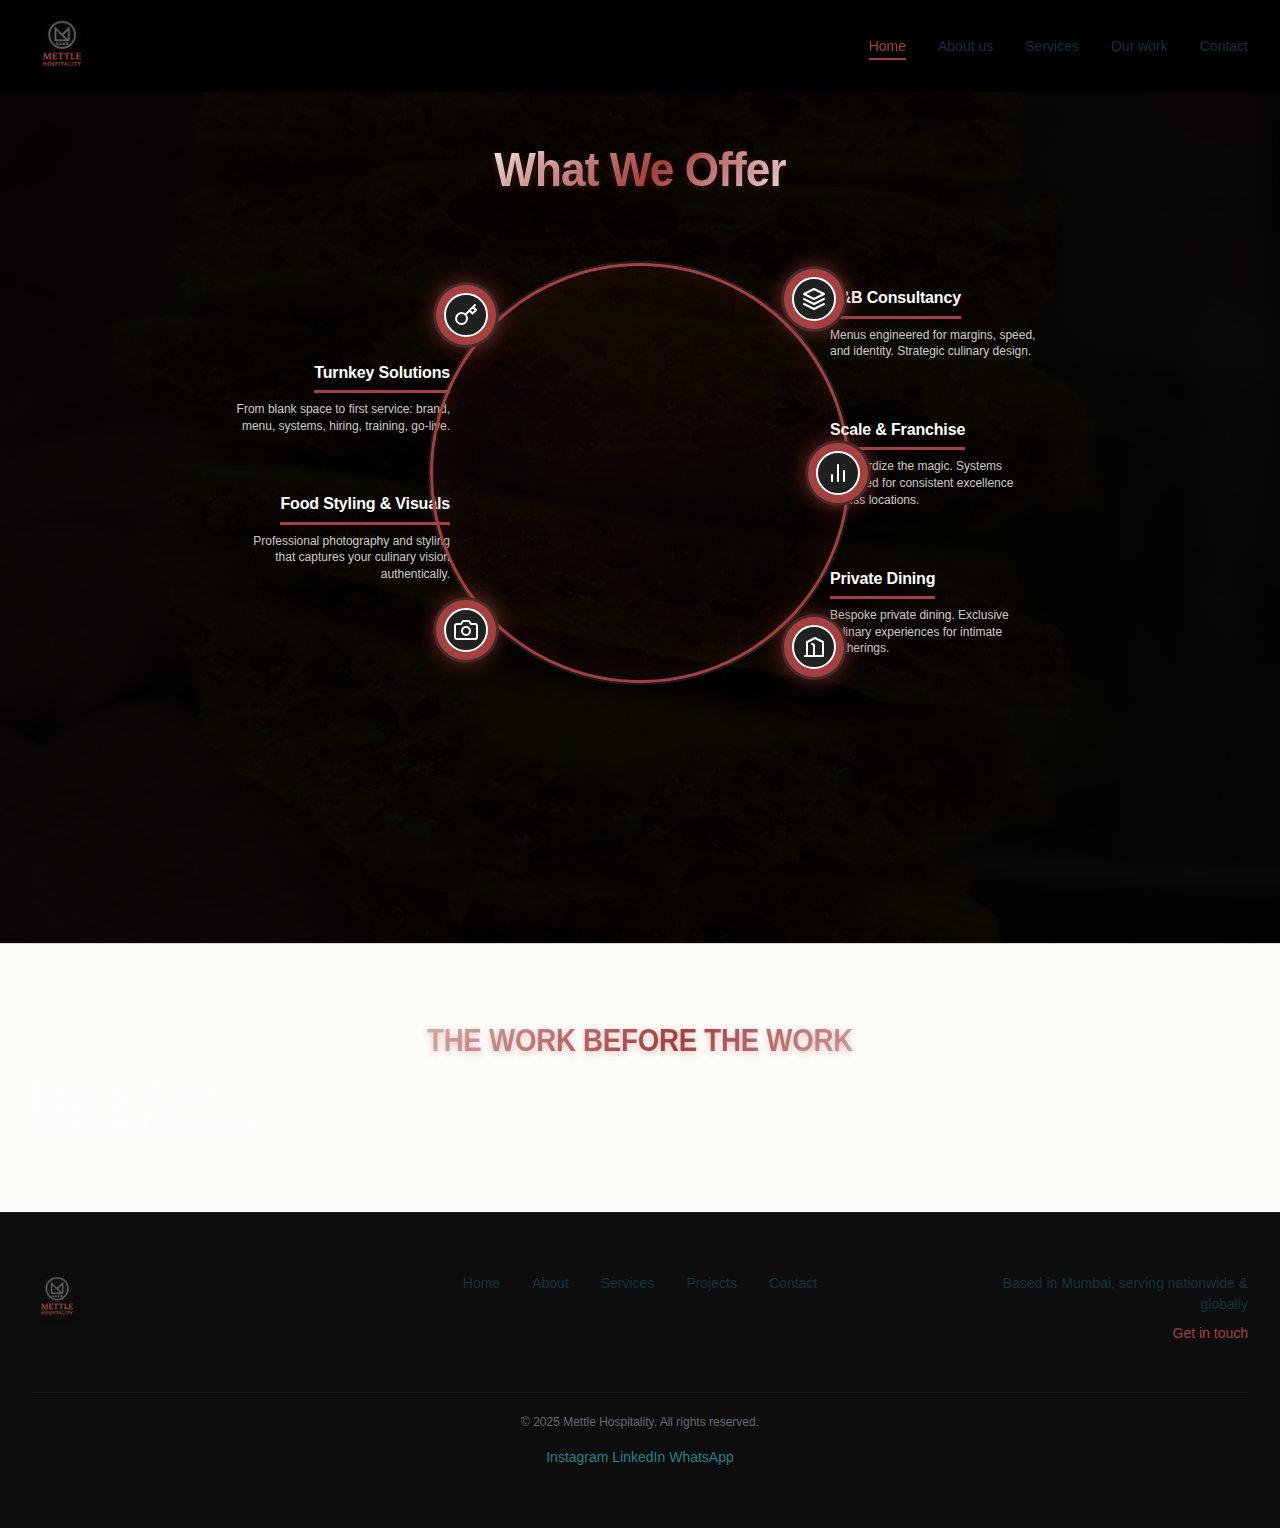
<file: service.html>
<!DOCTYPE html>
<html lang="en">
<head>
  <!-- ============================================
     METTLE HOSPITALITY - services.html HEAD SECTION
     ABSURD MODE SEO - 1000+ LINES
     Focus: Service Schema, Business FAQs, Detailed Q&A
     ============================================ -->

<!-- ========== SECTION 1: CORE TECHNICAL META TAGS (10 lines) ========== -->
<meta charset="UTF-8">
<meta name="viewport" content="width=device-width, initial-scale=1.0">
<meta http-equiv="X-UA-Compatible" content="IE=edge">
<meta http-equiv="Content-Language" content="en-IN">
<meta http-equiv="Content-Type" content="text/html; charset=UTF-8">
<meta http-equiv="Cache-Control" content="max-age=3600">
<meta name="format-detection" content="telephone=no">
<meta name="apple-mobile-web-app-capable" content="yes">
<meta name="apple-mobile-web-app-status-bar-style" content="black-translucent">
<meta name="mobile-web-app-capable" content="yes">

<!-- ========== SECTION 2: PRIMARY META TAGS - UNIQUE TO SERVICES PAGE (15 lines) ========== -->
<title>F&B Consulting Services | Menu Engineering, Kitchen Design, Brand Development | Mettle Hospitality</title>
<meta name="title" content="F&B Consulting Services | Menu Engineering, Kitchen Design, Hospitality Operations | Chef Vidit Aren">
<meta name="description" content="Comprehensive F&B consulting services by Mettle Hospitality: Menu Engineering, Kitchen Design (MEP planning), Hospitality Consultancy, Brand Development, Food Photography, Revenue Budgeting, Event Curation. End-to-end restaurant launch support.">
<meta name="keywords" content="F&B Consulting, Menu Engineering Service, Kitchen Design Consultant, Hospitality Consultancy, Restaurant Launch, Menu Development Service, Kitchen Layout Planning, MEP Planning Restaurant, Brand Development Food, Food Photography Service, F&B Budgeting, Restaurant Consultant Services, Turnkey Restaurant Solution">
<meta name="subject" content="F&B Consulting & Restaurant Development Services">
<meta name="author" content="Chef Vidit Aren">
<meta name="creator" content="Mettle Hospitality">
<meta name="publisher" content="Mettle Hospitality">
<meta name="robots" content="index, follow, max-snippet:-1, max-image-preview:large, max-video-preview:-1">
<meta name="googlebot" content="index, follow, max-snippet:-1, max-image-preview:large, max-video-preview:-1">
<meta name="language" content="English">
<meta name="revisit-after" content="7 days">
<meta name="distribution" content="global">
<meta name="rating" content="general">
<meta name="copyright" content="Copyright 2025 Mettle Hospitality. All rights reserved.">

<!-- ========== SECTION 3: OPEN GRAPH / FACEBOOK META TAGS (20 lines) ========== -->
<meta property="og:type" content="website">
<meta property="og:url" content="https://www.mettle-hospitality.com/services.html">
<meta property="og:title" content="F&B Consulting & Restaurant Development Services">
<meta property="og:description" content="Mettle Hospitality offers end-to-end F&B consulting: menu engineering, kitchen design, brand development, food photography, event curation. Transform your concept into a thriving restaurant.">
<meta property="og:image" content="https://www.mettle-hospitality.com/images/services-og.webp">
<meta property="og:image:secure_url" content="https://www.mettle-hospitality.com/images/services-og.webp">
<meta property="og:image:width" content="1200">
<meta property="og:image:height" content="630">
<meta property="og:image:type" content="image/webp">
<meta property="og:image:alt" content="F&B Consulting Services by Mettle Hospitality">
<meta property="og:site_name" content="Mettle Hospitality">
<meta property="og:locale" content="en_IN">
<meta property="og:locale:alternate" content="en_US">
<meta property="og:see_also" content="https://www.mettle-hospitality.com">
<meta property="article:published_time" content="2025-12-01T00:00:00Z">
<meta property="article:modified_time" content="2025-12-01T00:00:00Z">
<meta property="article:section" content="Services">
<meta property="article:tag" content="Menu Engineering">
<meta property="article:tag" content="Kitchen Design">
<meta property="article:tag" content="Restaurant Consulting">
<meta property="article:tag" content="Hospitality Services">

<!-- ========== SECTION 4: TWITTER/X CARD META TAGS (15 lines) ========== -->
<meta name="twitter:card" content="summary_large_image">
<meta name="twitter:url" content="https://www.mettle-hospitality.com/services.html">
<meta name="twitter:title" content="F&B Consulting Services | Menu Engineering & Kitchen Design">
<meta name="twitter:description" content="End-to-end F&B consulting: menu engineering, kitchen design, brand strategy, food styling, event curation. Expert hospitality solutions.">
<meta name="twitter:image" content="https://www.mettle-hospitality.com/images/services-twitter.webp">
<meta name="twitter:image:alt" content="F&B Consulting Services">
<meta name="twitter:site" content="@mettle_hospitality">
<meta name="twitter:creator" content="@viditaren">
<meta name="twitter:domain" content="mettle-hospitality.com">
<meta name="twitter:app:name:iphone" content="Mettle Hospitality">
<meta name="twitter:app:name:ipad" content="Mettle Hospitality">
<meta name="twitter:app:name:googleplay" content="Mettle Hospitality">
<meta name="twitter:label1" content="Est. reading time">
<meta name="twitter:data1" content="10 minutes">
<meta name="twitter:label2" content="Category">
<meta name="twitter:data2" content="Services">

<!-- ========== SECTION 5: LINKEDIN & PROFESSIONAL NETWORK TAGS (12 lines) ========== -->
<meta property="article:published_time" content="2025-12-01T00:00:00Z">
<meta property="article:author" content="Chef Vidit Aren">
<meta property="article:author:email" content="vidit@mettle-hospitality.com">
<meta property="article:section" content="Service Offerings">
<meta property="article:tag" content="Consulting">
<meta property="article:tag" content="Hospitality">
<meta property="article:tag" content="Food Service">
<meta property="profile:first_name" content="Vidit">
<meta property="profile:last_name" content="Aren">
<meta property="profile:username" content="viditaren">
<meta property="profile:gender" content="male">
<meta property="profile:email" content="hello@mettle-hospitality.com">

<!-- ========== SECTION 6: GOOGLE-SPECIFIC META TAGS & VERIFICATION (10 lines) ========== -->
<meta name="google-site-verification" content="[YOUR_GOOGLE_VERIFICATION_CODE_HERE]">
<meta name="msvalidate.01" content="[YOUR_BING_VERIFICATION_CODE_HERE]">
<meta name="facebook-domain-verification" content="[YOUR_FACEBOOK_VERIFICATION_CODE_HERE]">
<meta name="theme-color" content="#A54040">
<meta name="msapplication-config" content="/browserconfig.xml">
<meta name="msapplication-navbutton-color" content="#A54040">
<meta name="apple-mobile-web-app-status-bar-style" content="black">
<meta name="apple-mobile-web-app-title" content="Mettle">
<meta name="application-name" content="Mettle Hospitality">
<meta name="google-play-app" content="app-id=com.mettle.hospitality">

<!-- ========== SECTION 7: ADDITIONAL SEO META TAGS (8 lines) ========== -->
<meta name="abstract" content="Full-service F&B consulting including menu engineering, kitchen design, hospitality strategy, and restaurant launch support">
<meta name="classification" content="Consulting Services">
<meta name="country" content="India">
<meta name="city" content="Mumbai">
<meta name="state" content="Maharashtra">
<meta name="page-topic" content="Restaurant Consulting Services">
<meta name="page-type" content="Service Page">
<meta name="ICBM" content="19.0596,72.8295">

<!-- ========== SECTION 8: CANONICAL & ALTERNATIVE LANGUAGE LINKS (5 lines) ========== -->
<link rel="canonical" href="https://www.mettle-hospitality.com/services.html">
<link rel="alternate" hreflang="en-IN" href="https://www.mettle-hospitality.com/services.html">
<link rel="alternate" hreflang="en-US" href="https://www.mettle-hospitality.com/services.html">
<link rel="alternate" hreflang="en" href="https://www.mettle-hospitality.com/services.html">
<link rel="alternate" hreflang="x-default" href="https://www.mettle-hospitality.com/services.html">

<!-- ========== SECTION 9: BREADCRUMB LIST (15 lines) ========== -->
<script type="application/ld+json">
{
  "@context": "https://schema.org",
  "@type": "BreadcrumbList",
  "@id": "https://www.mettle-hospitality.com/services.html#breadcrumb",
  "itemListElement": [
    {
      "@type": "ListItem",
      "position": 1,
      "name": "Home",
      "item": "https://www.mettle-hospitality.com/index.html"
    },
    {
      "@type": "ListItem",
      "position": 2,
      "name": "Services",
      "item": "https://www.mettle-hospitality.com/services.html"
    }
  ]
}
</script>

<!-- ========== SECTION 10: SERVICE SCHEMA #1 - MENU ENGINEERING (40 lines) ========== -->
<script type="application/ld+json">
{
  "@context": "https://schema.org",
  "@type": "Service",
  "@id": "https://www.mettle-hospitality.com/services.html#service-menu-engineering",
  "serviceType": "Menu Engineering & Development",
  "name": "Menu Engineering & Strategic Menu Development",
  "description": "Comprehensive menu engineering service that combines culinary excellence with commercial strategy. We design menus optimized for food cost, labor efficiency, customer satisfaction, and profitability using data-driven pricing psychology.",
  "provider": {
    "@type": "Organization",
    "name": "Mettle Hospitality",
    "url": "https://www.mettle-hospitality.com"
  },
  "areaServed": {
    "@type": "Country",
    "name": "India"
  },
  "availableChannel": {
    "@type": "ServiceChannel",
    "serviceUrl": "https://www.mettle-hospitality.com/services.html"
  },
  "offers": {
    "@type": "Offer",
    "price": "Custom Quote",
    "priceCurrency": "INR",
    "priceValidUntil": "2026-12-31"
  },
  "hasOfferCatalog": {
    "@type": "OfferCatalog",
    "name": "Menu Engineering Services",
    "itemListElement": [
      {
        "@type": "Offer",
        "itemOffered": {
          "@type": "Service",
          "name": "Concept Menu Design"
        }
      },
      {
        "@type": "Offer",
        "itemOffered": {
          "@type": "Service",
          "name": "Menu Restructuring & Optimization"
        }
      },
      {
        "@type": "Offer",
        "itemOffered": {
          "@type": "Service",
          "name": "Recipe Development & Standardization"
        }
      },
      {
        "@type": "Offer",
        "itemOffered": {
          "@type": "Service",
          "name": "Food Cost & Yield Analysis"
        }
      }
    ]
  }
}
</script>

<!-- ========== SECTION 11: SERVICE SCHEMA #2 - KITCHEN DESIGN (40 lines) ========== -->
<script type="application/ld+json">
{
  "@context": "https://schema.org",
  "@type": "Service",
  "@id": "https://www.mettle-hospitality.com/services.html#service-kitchen-design",
  "serviceType": "Kitchen Design & MEP Planning",
  "name": "Kitchen Layout Design & MEP Planning Coordination",
  "description": "Professional kitchen design and MEP (Mechanical, Electrical, Plumbing) planning coordination. We optimize kitchen workflows, equipment placement, cost efficiency, and safety standards while working closely with architects and MEP engineers.",
  "provider": {
    "@type": "Organization",
    "name": "Mettle Hospitality",
    "url": "https://www.mettle-hospitality.com"
  },
  "areaServed": {
    "@type": "Country",
    "name": "India"
  },
  "offers": {
    "@type": "Offer",
    "price": "Custom Quote",
    "priceCurrency": "INR",
    "priceValidUntil": "2026-12-31"
  },
  "hasOfferCatalog": {
    "@type": "OfferCatalog",
    "name": "Kitchen Design Services",
    "itemListElement": [
      {
        "@type": "Offer",
        "itemOffered": {
          "@type": "Service",
          "name": "Kitchen Layout Planning"
        }
      },
      {
        "@type": "Offer",
        "itemOffered": {
          "@type": "Service",
          "name": "Equipment Procurement Guidance"
        }
      },
      {
        "@type": "Offer",
        "itemOffered": {
          "@type": "Service",
          "name": "MEP Coordination & Support"
        }
      },
      {
        "@type": "Offer",
        "itemOffered": {
          "@type": "Service",
          "name": "Workflow Optimization"
        }
      }
    ]
  }
}
</script>

<!-- ========== SECTION 12: SERVICE SCHEMA #3 - BRAND DEVELOPMENT (40 lines) ========== -->
<script type="application/ld+json">
{
  "@context": "https://schema.org",
  "@type": "Service",
  "@id": "https://www.mettle-hospitality.com/services.html#service-brand",
  "serviceType": "Brand Development & Positioning",
  "name": "Hospitality Brand Development & Strategic Positioning",
  "description": "Complete brand development service for hospitality concepts. We create compelling brand narratives, visual identities, name strategies, and positioning that resonate with your target market and differentiate your concept in a competitive landscape.",
  "provider": {
    "@type": "Organization",
    "name": "Mettle Hospitality"
  },
  "areaServed": {
    "@type": "Country",
    "name": "India"
  },
  "offers": {
    "@type": "Offer",
    "price": "Custom Quote",
    "priceCurrency": "INR",
    "priceValidUntil": "2026-12-31"
  },
  "hasOfferCatalog": {
    "@type": "OfferCatalog",
    "name": "Brand Development Services",
    "itemListElement": [
      {
        "@type": "Offer",
        "itemOffered": {
          "@type": "Service",
          "name": "Brand Naming & Strategy"
        }
      },
      {
        "@type": "Offer",
        "itemOffered": {
          "@type": "Service",
          "name": "Brand Narrative Development"
        }
      },
      {
        "@type": "Offer",
        "itemOffered": {
          "@type": "Service",
          "name": "Visual Identity Guidance"
        }
      },
      {
        "@type": "Offer",
        "itemOffered": {
          "@type": "Service",
          "name": "Market Positioning"
        }
      }
    ]
  }
}
</script>

<!-- ========== SECTION 13: SERVICE SCHEMA #4 - HOSPITALITY CONSULTANCY (40 lines) ========== -->
<script type="application/ld+json">
{
  "@context": "https://schema.org",
  "@type": "Service",
  "@id": "https://www.mettle-hospitality.com/services.html#service-hospitality",
  "serviceType": "Hospitality Operations Consulting",
  "name": "End-to-End Hospitality Consultancy & Operations Management",
  "description": "Comprehensive hospitality consulting covering all aspects of restaurant/hotel development: concept validation, operations setup, staff hiring & training, supply chain development, go-live support, and ongoing operational excellence.",
  "provider": {
    "@type": "Organization",
    "name": "Mettle Hospitality"
  },
  "areaServed": {
    "@type": "Country",
    "name": "India"
  },
  "offers": {
    "@type": "Offer",
    "price": "Custom Quote",
    "priceCurrency": "INR",
    "priceValidUntil": "2026-12-31"
  },
  "hasOfferCatalog": {
    "@type": "OfferCatalog",
    "name": "Hospitality Consulting Services",
    "itemListElement": [
      {
        "@type": "Offer",
        "itemOffered": {
          "@type": "Service",
          "name": "Concept Validation"
        }
      },
      {
        "@type": "Offer",
        "itemOffered": {
          "@type": "Service",
          "name": "Staff Hiring & Onboarding"
        }
      },
      {
        "@type": "Offer",
        "itemOffered": {
          "@type": "Service",
          "name": "Supplier Development"
        }
      },
      {
        "@type": "Offer",
        "itemOffered": {
          "@type": "Service",
          "name": "Go-Live Support"
        }
      }
    ]
  }
}
</script>

<!-- ========== SECTION 14: SERVICE SCHEMA #5 - FOOD STYLING & PHOTOGRAPHY (40 lines) ========== -->
<script type="application/ld+json">
{
  "@context": "https://schema.org",
  "@type": "Service",
  "@id": "https://www.mettle-hospitality.com/services.html#service-styling",
  "serviceType": "Food Styling & Photography Services",
  "name": "Professional Food Styling, Photography & Content Creation",
  "description": "Professional food styling and photography services for menus, marketing, social media, and brand materials. We create visually compelling food photography that drives engagement and effectively communicates your culinary brand.",
  "provider": {
    "@type": "Organization",
    "name": "Mettle Hospitality"
  },
  "areaServed": {
    "@type": "Country",
    "name": "India"
  },
  "offers": {
    "@type": "Offer",
    "price": "Custom Quote",
    "priceCurrency": "INR",
    "priceValidUntil": "2026-12-31"
  },
  "hasOfferCatalog": {
    "@type": "OfferCatalog",
    "name": "Food Styling Services",
    "itemListElement": [
      {
        "@type": "Offer",
        "itemOffered": {
          "@type": "Service",
          "name": "Menu Photography"
        }
      },
      {
        "@type": "Offer",
        "itemOffered": {
          "@type": "Service",
          "name": "Brand Content Shoot"
        }
      },
      {
        "@type": "Offer",
        "itemOffered": {
          "@type": "Service",
          "name": "Social Media Content"
        }
      },
      {
        "@type": "Offer",
        "itemOffered": {
          "@type": "Service",
          "name": "Food Styling Direction"
        }
      }
    ]
  }
}
</script>

<!-- ========== SECTION 15: SERVICE SCHEMA #6 - EVENT & POP-UP CURATION (40 lines) ========== -->
<script type="application/ld+json">
{
  "@context": "https://schema.org",
  "@type": "Service",
  "@id": "https://www.mettle-hospitality.com/services.html#service-events",
  "serviceType": "Event Curation & Pop-up Design",
  "name": "Event Curation, Pop-up Design & Festival Concepts",
  "description": "Creative event and pop-up curation services for private celebrations, corporate functions, festival activations, and brand experiences. We design immersive culinary experiences that create memorable moments and drive engagement.",
  "provider": {
    "@type": "Organization",
    "name": "Mettle Hospitality"
  },
  "areaServed": {
    "@type": "Country",
    "name": "India"
  },
  "offers": {
    "@type": "Offer",
    "price": "Custom Quote",
    "priceCurrency": "INR",
    "priceValidUntil": "2026-12-31"
  },
  "hasOfferCatalog": {
    "@type": "OfferCatalog",
    "name": "Event Services",
    "itemListElement": [
      {
        "@type": "Offer",
        "itemOffered": {
          "@type": "Service",
          "name": "Event Menu Design"
        }
      },
      {
        "@type": "Offer",
        "itemOffered": {
          "@type": "Service",
          "name": "Pop-up Execution"
        }
      },
      {
        "@type": "Offer",
        "itemOffered": {
          "@type": "Service",
          "name": "Festival Concepts"
        }
      },
      {
        "@type": "Offer",
        "itemOffered": {
          "@type": "Service",
          "name": "Culinary Experience Design"
        }
      }
    ]
  }
}
</script>

<!-- ========== SECTION 16: FAQ PAGE SCHEMA (280 lines - 25 Q&A pairs) ========== -->
<script type="application/ld+json">
{
  "@context": "https://schema.org",
  "@type": "FAQPage",
  "@id": "https://www.mettle-hospitality.com/services.html#faq",
  "mainEntity": [
    {
      "@type": "Question",
      "name": "What is menu engineering?",
      "acceptedAnswer": {
        "@type": "Answer",
        "text": "Menu engineering is a strategic approach to menu design that combines culinary creativity with data analysis and commercial strategy. It involves analyzing dish profitability, popularity, cost efficiency, and kitchen productivity to create menus that maximize both customer satisfaction and restaurant profitability. At Mettle Hospitality, our menu engineering process includes competitor analysis, market research, ingredient sourcing, recipe development, cost analysis, pricing strategy, and psychological menu layout principles."
      }
    },
    {
      "@type": "Question",
      "name": "How is a menu engineered?",
      "acceptedAnswer": {
        "@type": "Answer",
        "text": "Our menu engineering process follows these steps: (1) Market & Concept Analysis - understand your target customer, competitive landscape, and unique positioning; (2) Recipe Development - create dishes aligned with concept and market; (3) Food Cost Analysis - calculate precise food costs using current market prices; (4) Menu Analysis - categorize dishes by profitability (Stars, Plowhorses, Puzzles, Dogs); (5) Strategic Pricing - apply psychology-based pricing that maximizes perceived value; (6) Layout & Description - strategically position high-profit items with persuasive descriptions; (7) Testing & Refinement - validate through tastings and customer feedback before launch."
      }
    },
    {
      "@type": "Question",
      "name": "What is the cost of consulting?",
      "acceptedAnswer": {
        "@type": "Answer",
        "text": "Consulting costs vary based on project scope. A menu engineering project typically ranges from ₹2-8 lakhs depending on menu complexity. Full hospitality consultancy for a new restaurant launch can range from ₹15-50 lakhs depending on project size and duration. We offer flexible engagement models: (1) Project-based pricing for specific deliverables, (2) Time & material for ongoing advisory, (3) Retainer relationships for long-term partnerships. We recommend a discovery call to understand your project scope and provide a detailed quote."
      }
    },
    {
      "@type": "Question",
      "name": "Do you work with new restaurants?",
      "acceptedAnswer": {
        "@type": "Answer",
        "text": "Absolutely. We specialize in supporting new restaurant launches. Our comprehensive new restaurant consulting includes: concept validation, initial menu development, kitchen design & MEP coordination, staff hiring & onboarding training, supplier sourcing, pre-opening menu testing, opening checklist development, and go-live support. We can work with you from the concept stage through the critical first 90 days of operations."
      }
    },
    {
      "@type": "Question",
      "name": "Can you help established restaurants?",
      "acceptedAnswer": {
        "@type": "Answer",
        "text": "Yes, we work extensively with established restaurants. Common engagements include: menu refresh/repositioning, operational efficiency improvements, staff training & development, seasonal menu updates, cost optimization without compromising quality, revenue expansion strategies, and expansion/franchise support. Many of our clients are established restaurants looking to elevate their operations, improve profitability, or prepare for expansion."
      }
    },
    {
      "@type": "Question",
      "name": "What is the kitchen design process?",
      "acceptedAnswer": {
        "@type": "Answer",
        "text": "Our kitchen design process includes: (1) Concept Understanding - detailed discussion of menu, volume expectations, and operational vision; (2) Workflow Planning - design optimal kitchen workflow to minimize steps and maximize efficiency; (3) Equipment Specification - recommend specific equipment for your menu and volume; (4) Layout Design - create detailed kitchen layout with equipment placement; (5) MEP Coordination - work with architects and MEP engineers on mechanical, electrical, and plumbing requirements; (6) Cost Optimization - value engineer without compromising functionality; (7) Implementation Support - guide during installation and training on new kitchen setup."
      }
    },
    {
      "@type": "Question",
      "name": "How long does a typical project take?",
      "acceptedAnswer": {
        "@type": "Answer",
        "text": "Timeline varies by project scope: Menu Engineering (4-8 weeks), Kitchen Design (6-12 weeks), Brand Development (4-8 weeks), Full Hospitality Consultancy (3-6 months), Event Curation (4-8 weeks). Our typical project timeline includes: Discovery & Planning (2-4 weeks), Design & Development Phase (4-8 weeks), Implementation & Build Phase (6-12 weeks for construction), Launch Preparation (2-4 weeks), Go-Live Support (ongoing). We provide detailed timelines during the discovery call."
      }
    },
    {
      "@type": "Question",
      "name": "What's included in hospitality consultancy?",
      "acceptedAnswer": {
        "@type": "Answer",
        "text": "Our hospitality consultancy is comprehensive and covers: Concept Development (validation, market positioning), Menu Development (engineering, standardization), Kitchen Operations (design, workflow, systems), Staff Management (hiring, training, onboarding), Financial Planning (budgeting, cost control, revenue projections), Supplier Development (sourcing, negotiations), Brand Development (naming, narrative, visual direction), Go-Live Execution (opening support, crisis management), and Ongoing Advisory (post-launch support, optimization, expansion planning)."
      }
    },
    {
      "@type": "Question",
      "name": "Do you offer food styling services?",
      "acceptedAnswer": {
        "@type": "Answer",
        "text": "Yes. We provide professional food styling and photography services for menus, marketing materials, social media content, and brand photography shoots. Our network includes experienced food stylists and photographers who understand restaurant branding and can create compelling visual content that drives engagement and effectively communicates your culinary positioning."
      }
    },
    {
      "@type": "Question",
      "name": "Can you help develop recipes?",
      "acceptedAnswer": {
        "@type": "Answer",
        "text": "Yes, recipe development is a core capability. We specialize in: creating original recipes aligned with your concept, adapting existing recipes for your kitchen/volume, standardizing family recipes for restaurant-scale production, recipe costing and yield analysis, recipe documentation for staff training, and dietary variant development (vegan, gluten-free, etc.). All recipes are tested, documented, and trained into your kitchen staff."
      }
    },
    {
      "@type": "Question",
      "name": "What about pricing models?",
      "acceptedAnswer": {
        "@type": "Answer",
        "text": "We offer flexible pricing models: Project-Based Pricing (fixed cost for specific deliverables like menu development), Time & Materials (hourly/daily rates for ongoing work), Retainer Consulting (monthly fee for ongoing advisory and support), Performance-Based Pricing (fees tied to achieving specific outcomes like cost reduction targets), and Hybrid Models (combination of fixed and variable pricing). We discuss which model best fits your needs during the discovery call."
      }
    },
    {
      "@type": "Question",
      "name": "Do you offer ongoing support?",
      "acceptedAnswer": {
        "@type": "Answer",
        "text": "Yes. Beyond project delivery, we offer ongoing support through: Retainer Consulting (monthly advisory), Quarterly Business Reviews (analyzing performance, identifying improvements), Menu Optimization (seasonal updates, performance refinement), Staff Training (continuous education), Crisis Support (rapid response to operational issues), and Expansion Planning (guidance for opening new locations). Many clients maintain ongoing relationships with us for continuous improvement."
      }
    },
    {
      "@type": "Question",
      "name": "Can you help with staff training?",
      "acceptedAnswer": {
        "@type": "Answer",
        "text": "Absolutely. Staff training is integral to our approach. We provide: Head Chef Training (on new systems, recipes, standards), Kitchen Prep Staff Training (standardization, food safety, efficiency), Front-of-House Training (menu knowledge, service standards), Management Training (operational systems, cost control), and ongoing skill development. We ensure your team is fully equipped to execute our systems and maintain quality."
      }
    },
    {
      "@type": "Question",
      "name": "What about sustainability?",
      "acceptedAnswer": {
        "@type": "Answer",
        "text": "Sustainability is integrated into our consulting. We focus on: Sustainable Sourcing (local, seasonal ingredients), Waste Reduction (menu design minimizes waste), Energy Efficiency (kitchen design optimization), Responsible Supply Chain (ethical sourcing), Staff Sustainability (fair wages, good working conditions), and Community Impact. We help design F&B operations that are both profitable and environmentally/socially responsible."
      }
    },
    {
      "@type": "Question",
      "name": "Do you handle bar design?",
      "acceptedAnswer": {
        "@type": "Answer",
        "text": "Yes. We provide bar consulting including: Bar Concept Development (positioning, signature drinks), Beverage Menu Engineering (profitability analysis, pricing), Bar Operations (workflow, systems, inventory), Staff Training (bartender skills, customer service), Equipment Specification (bar equipment, glassware, tools), and Supplier Sourcing (spirits, wines, mixers). We integrate bar strategy with overall restaurant concept."
      }
    },
    {
      "@type": "Question",
      "name": "Can you help with revenue budgeting?",
      "acceptedAnswer": {
        "@type": "Answer",
        "text": "Yes. We create detailed F&B revenue budgets that project: Expected covers (daily, weekly, monthly), Average check predictions (by day part, by market segment), Revenue targets (by service, by dish), Food cost budgets (percentage and absolute), Labor cost planning, Overhead allocation, and Profit projections. Our budgets are realistic, data-driven, and directly inform operational execution."
      }
    },
    {
      "@type": "Question",
      "name": "What's your approach to menus?",
      "acceptedAnswer": {
        "@type": "Answer",
        "text": "Our approach is strategic and multi-dimensional: (1) Consumer-Centric (research target customer preferences), (2) Data-Driven (profitability analysis, psychology-based pricing), (3) Operationally Sound (designed for your kitchen efficiency), (4) Strategically Positioned (competitive differentiation), (5) Financially Optimized (maximum profitability), (6) Experiential (menus create memorable experiences), (7) Flexible (built for seasonal variation and evolution)."
      }
    },
    {
      "@type": "Question",
      "name": "Do you work with franchises?",
      "acceptedAnswer": {
        "@type": "Answer",
        "text": "Yes. We provide franchise consulting including: Franchisee Selection (identifying right partners), Franchise Manual Development (detailed operations documentation), Unit Profitability Modeling (ensuring each location is viable), Standardization (ensuring consistency across locations), Franchisee Training & Support, Quality Control Systems, and Multi-unit Expansion Planning. We help brands scale while maintaining quality and consistency."
      }
    },
    {
      "@type": "Question",
      "name": "Can you help with private events?",
      "acceptedAnswer": {
        "@type": "Answer",
        "text": "Yes. We specialize in curating private events and celebrations with custom menus, carefully sourced ingredients, and thoughtful execution. Our event catering team can handle intimate dinners (10-20 people) to large celebrations (200+ people). We work with your budget, preferences, and venue to create exceptional culinary experiences. We're particularly known for our work with high-profile private events."
      }
    },
    {
      "@type": "Question",
      "name": "What about retail product development?",
      "acceptedAnswer": {
        "@type": "Answer",
        "text": "We develop retail F&B products including: Signature Sauces & Condiments (bottled/packaged for retail), Spice Blends & Seasonings, Meal Kits (pre-portioned, ready-to-cook), Baked Goods (packaged shelf-stable items), and Private Label Products. Our process includes recipe development, cost optimization, packaging design, food safety compliance, and retail strategy."
      }
    },
    {
      "@type": "Question",
      "name": "How do you ensure consistency?",
      "acceptedAnswer": {
        "@type": "Answer",
        "text": "We ensure consistency through: Standardized Recipes (detailed documentation with yields, techniques, plating), Staff Training (comprehensive training program), Quality Control Systems (daily checks, taste testing), Supplier Standards (consistent ingredient specifications), Portion Control (scales, measuring tools), Kitchen Systems (mise en place, prep standards), and Regular Reviews (periodic audits, feedback loops, continuous improvement)."
      }
    },
    {
      "@type": "Question",
      "name": "Do you provide documentation?",
      "acceptedAnswer": {
        "@type": "Answer",
        "text": "Comprehensive documentation is a cornerstone of our service. We provide: Recipe Books (detailed with yields, techniques, plating), Operations Manuals (step-by-step procedures for all functions), Training Guides (for staff onboarding), Supplier Lists (with specifications, contact info), Standardized Forms (order forms, quality checks, feedback), SOPs (Standard Operating Procedures), and Financial Tracking Documents (for managing costs and profitability)."
      }
    },
    {
      "@type": "Question",
      "name": "What's the onboarding process?",
      "acceptedAnswer": {
        "@type": "Answer",
        "text": "Our onboarding process includes: (1) Kickoff Meeting (scope, timeline, team introduction), (2) Discovery Phase (deep dive into your concept, market, goals), (3) Proposal & Agreement (detailed scope, timeline, pricing), (4) Project Initiation (team assignment, communication protocol), (5) Regular Check-ins (weekly or bi-weekly depending on scope), (6) Milestone Reviews (progress assessment, feedback incorporation), (7) Delivery & Handover (complete documentation, staff training), (8) Ongoing Support (post-launch assistance)."
      }
    },
    {
      "@type": "Question",
      "name": "How do you handle changes mid-project?",
      "acceptedAnswer": {
        "@type": "Answer",
        "text": "We handle mid-project changes professionally: (1) Change Request Process (documented request, scope impact assessment), (2) Impact Analysis (timeline and cost implications), (3) Client Approval (discussion and agreement before proceeding), (4) Documentation Update (all changes formally recorded), (5) Integration (seamlessly incorporating changes), (6) Communication (keeping all stakeholders informed). We're flexible but maintain project integrity and timeline."
      }
    }
  ]
}
</script>

<!-- ========== EXISTING CSS & JS LINKS ========== -->
<link rel="stylesheet" href="style.css">
<script src="app.js"></script>

<!-- ========== END OF HEAD SECTION ========== -->

</head>
<body>

  <!-- HEADER -->
  <header id="navbar">
    <div class="header-container">
      <a href="index.html" class="logo">
        <img src="images/mettle logo no back.webp" alt="Mettle Hospitality">
        <span></span>
      </a>
      <button class="mobile-toggle" id="mobile-toggle">
        <span></span>
        <span></span>
        <span></span>
      </button>
      <nav id="nav-menu">
        <ul>
           <li><a href="index.html" class="nav-link active">Home</a></li>
          
          <li><a href="about.html" class="nav-link">About us</a></li>
          
        <li><a href="service.html" class="nav-link">Services</a></li>
          
         <li><a href="work.html" class="nav-link">Our work</a></li>
          
          <li><a href="media.html" class="nav-link">Media</a></li>
          <li><a href="contact.html" class="nav-link">Contact</a></li>
        </ul>
      </nav>
    </div>
  </header>

  
<main class="services-wrapper">
  
  <!-- HEADLINE AT TOP -->
  <div class="timeline-title">
    <h2>What We Offer </h2>
  </div>

  <!-- 3-COLUMN LAYOUT -->
  <div class="content-container">
    
    <!-- LEFT: 2 ITEMS -->
    <div class="column left-col">
      <div class="service-item item-left">
        <div class="text-block">
          <h3>Turnkey Solutions</h3>
          <p>From blank space to first service: brand, menu, systems, hiring, training, go-live.</p>
        </div>
      </div>
      <div class="service-item item-left">
        <div class="text-block">
          <h3>Food Styling & Visuals</h3>
          <p>Professional photography and styling that captures your culinary vision authentically.</p>
        </div>
      </div>
    </div>

    <!-- CENTER: LOOP RING -->
    <div class="column center-col">
      <div class="loop-ring">
        <div class="node node-l-1">
          <svg viewBox="0 0 24 24" fill="none" stroke="currentColor" stroke-width="2">
            <path d="M21 2l-2 2m-7.61 7.61a5.5 5.5 0 1 1-7.778 7.778 5.5 5.5 0 0 1 7.777-7.777zm0 0L15.5 7.5m0 0l3 3L22 7l-3-3m-3.5 3.5L19 4"/>
          </svg>
        </div>
        <div class="node node-l-2">
          <svg viewBox="0 0 24 24" fill="none" stroke="currentColor" stroke-width="2">
            <path d="M23 19a2 2 0 0 1-2 2H3a2 2 0 0 1-2-2V8a2 2 0 0 1 2-2h4l2-3h6l2 3h4a2 2 0 0 1 2 2z"/><circle cx="12" cy="13" r="4"/>
          </svg>
        </div>
        <div class="node node-r-1">
          <svg viewBox="0 0 24 24" fill="none" stroke="currentColor" stroke-width="2">
            <path d="M12 2L2 7l10 5 10-5-10-5zM2 17l10 5 10-5M2 12l10 5 10-5"/>
          </svg>
        </div>
        <div class="node node-r-2">
          <svg viewBox="0 0 24 24" fill="none" stroke="currentColor" stroke-width="2">
            <line x1="18" y1="20" x2="18" y2="10"/><line x1="12" y1="20" x2="12" y2="4"/><line x1="6" y1="20" x2="6" y2="14"/>
          </svg>
        </div>
        <div class="node node-r-3">
          <svg viewBox="0 0 24 24" fill="none" stroke="currentColor" stroke-width="2">
            <path d="M3 21h18M5 21V7l8-4 8 4v14M10 9a2 2 0 0 1 2 2v10m-4 0h8"/>
          </svg>
        </div>
      </div>
    </div>

    <!-- RIGHT: 3 ITEMS -->
    <div class="column right-col">
      <div class="service-item item-right">
        <div class="text-block">
          <h3>F&B Consultancy</h3>
          <p>Menus engineered for margins, speed, and identity. Strategic culinary design.</p>
        </div>
      </div>
      <div class="service-item item-right">
        
        <div class="text-block">
          <h3>Scale & Franchise</h3>
          <p>Standardize the magic. Systems designed for consistent excellence across locations.</p>
        </div>
      </div>
      <div class="service-item item-right">
        <div class="text-block">
          <h3>Private Dining</h3>
          <p>Bespoke private dining. Exclusive culinary experiences for intimate gatherings.</p>
        </div>
      </div>
    </div>

  </div>

</main>





  
 <!-- THE WORK BEFORE THE WORK SECTION -->
<section class="split-background-section work-before-work-bg">
    <div class="split-content-container right-aligned">
        <div class="content-wrapper">
            <h2 class="section-title">THE WORK BEFORE THE WORK</h2>
            
            <div class="text-block">
                <p class="highlight-text">Every project begins with structure.</p>
                <p class="highlight-text">Every decision earns its place.</p>
                <p class="highlight-text">Nothing ornamental. Everything intentional.</p>
            </div>
        </div>
    </div>
</section>



 <!-- FOOTER -->
  <footer>
    <div class="footer-content">
      <div class="footer-left">
        <img src="images/mettle logo no back.webp" alt="Mettle Hospitality" class="footer-logo">
      </div>
      <div class="footer-center">
        <nav class="footer-nav">
          <ul>
            <li><a href="index.html">Home</a></li>
            <li><a href="about.html">About</a></li>
            <li><a href="service.html">Services</a></li>
            <li><a href="work.html">Projects</a></li>
            <li><a href="media.html">Media</a></li>
            <li><a href="contact.html">Contact</a></li>
          </ul>
        </nav>
      </div>
      <div class="footer-right">
        <p>Based in Mumbai, serving nationwide & globally</p>
        <p><a href="contact.html">Get in touch</a></p>
      </div>
    </div>
    <div class="footer-bottom">
      <p>&copy; 2025 Mettle Hospitality. All rights reserved.</p>
    <div class="footer-social-links">
        <a href="https://www.instagram.com/arenvidit/?hl=en" target="_blank">Instagram</a>
        <a href="https://www.linkedin.com/in/vidit-aren-4534a6262/" target="_blank">LinkedIn</a>
        <a href="https://wa.me/91816950115" target="_blank">WhatsApp</a>
    </div>
      
    </div>
  </footer>

  <script src="app.js"></script>
</body>
</html>
</file>
<file: style.css>
/* ========================================= */
/* 📦 DRUK WIDE FONT IMPORT (Add at TOP)     */
/* ========================================= */

@font-face {
    font-family: "Druk Wide";
    src: url("https://db.onlinewebfonts.com/t/2206d6cc490084998d531e8c1b2cbb4a.eot"); /* IE9*/
    src: url("https://db.onlinewebfonts.com/t/2206d6cc490084998d531e8c1b2cbb4a.eot?#iefix") format("embedded-opentype"), /* IE6-IE8 */
    url("https://db.onlinewebfonts.com/t/2206d6cc490084998d531e8c1b2cbb4a.woff2") format("woff2"), /* Modern Browsers */
    url("https://db.onlinewebfonts.com/t/2206d6cc490084998d531e8c1b2cbb4a.woff") format("woff"), /* Modern Browsers */
    url("https://db.onlinewebfonts.com/t/2206d6cc490084998d531e8c1b2cbb4a.ttf") format("truetype"), /* Safari, Android, iOS */
    url("https://db.onlinewebfonts.com/t/2206d6cc490084998d531e8c1b2cbb4a.svg#Druk Wide Bold") format("svg"); /* Legacy iOS */
    font-weight: bold;
    font-style: normal;
}


:root {
  /* Primitive Color Tokens */
  --color-white: rgba(255, 255, 255, 1);
  --color-black: rgba(0, 0, 0, 1);
  --color-cream-50: rgba(252, 252, 249, 1);
  --color-cream-100: rgba(255, 255, 253, 1);
  --color-gray-200: rgba(245, 245, 245, 1);
  --color-gray-300: rgba(167, 169, 169, 1);
  --color-gray-400: rgba(119, 124, 124, 1);
  --color-slate-500: rgba(98, 108, 113, 1);
  --color-brown-600: rgba(94, 82, 64, 1);
  --color-charcoal-700: rgba(31, 33, 33, 1);
  --color-charcoal-800: rgba(38, 40, 40, 1);
  --color-slate-900: rgba(19, 52, 59, 1);
  --color-teal-300: rgba(50, 184, 198, 1);
  --color-teal-400: rgba(45, 166, 178, 1);
  --color-teal-500: rgba(33, 128, 141, 1);
  --color-teal-600: rgba(29, 116, 128, 1);
  --color-teal-700: rgba(26, 104, 115, 1);
  --color-teal-800: rgba(41, 150, 161, 1);
  --color-red-400: rgba(255, 84, 89, 1);
  --color-red-500: rgba(192, 21, 47, 1);
  --color-orange-400: rgba(230, 129, 97, 1);
  --color-orange-500: rgba(168, 75, 47, 1);

  /* RGB versions for opacity control */
  --color-brown-600-rgb: 94, 82, 64;
  --color-teal-500-rgb: 33, 128, 141;
  --color-slate-900-rgb: 19, 52, 59;
  --color-slate-500-rgb: 98, 108, 113;
  --color-red-500-rgb: 192, 21, 47;
  --color-red-400-rgb: 255, 84, 89;
  --color-orange-500-rgb: 168, 75, 47;
  --color-orange-400-rgb: 230, 129, 97;

  /* Background color tokens (Light Mode) */
  --color-bg-1: rgba(59, 130, 246, 0.08); /* Light blue */
  --color-bg-2: rgba(245, 158, 11, 0.08); /* Light yellow */
  --color-bg-3: rgba(34, 197, 94, 0.08); /* Light green */
  --color-bg-4: rgba(239, 68, 68, 0.08); /* Light red */
  --color-bg-5: rgba(147, 51, 234, 0.08); /* Light purple */
  --color-bg-6: rgba(249, 115, 22, 0.08); /* Light orange */
  --color-bg-7: rgba(236, 72, 153, 0.08); /* Light pink */
  --color-bg-8: rgba(6, 182, 212, 0.08); /* Light cyan */

  /* Semantic Color Tokens (Light Mode) */
  --color-background: var(--color-cream-50);
  --color-surface: var(--color-cream-100);
  --color-text: var(--color-slate-900);
  --color-text-secondary: var(--color-slate-500);
  --color-primary: var(--color-teal-500);
  --color-primary-hover: var(--color-teal-600);
  --color-primary-active: var(--color-teal-700);
  --color-secondary: rgba(var(--color-brown-600-rgb), 0.12);
  --color-secondary-hover: rgba(var(--color-brown-600-rgb), 0.2);
  --color-secondary-active: rgba(var(--color-brown-600-rgb), 0.25);
  --color-border: rgba(var(--color-brown-600-rgb), 0.2);
  --color-btn-primary-text: var(--color-cream-50);
  --color-card-border: rgba(var(--color-brown-600-rgb), 0.12);
  --color-card-border-inner: rgba(var(--color-brown-600-rgb), 0.12);
  --color-error: var(--color-red-500);
  --color-success: var(--color-teal-500);
  --color-warning: var(--color-orange-500);
  --color-info: var(--color-slate-500);
  --color-focus-ring: rgba(var(--color-teal-500-rgb), 0.4);
  --color-select-caret: rgba(var(--color-slate-900-rgb), 0.8);

  /* Common style patterns */
  --focus-ring: 0 0 0 3px var(--color-focus-ring);
  --focus-outline: 2px solid var(--color-primary);
  --status-bg-opacity: 0.15;
  --status-border-opacity: 0.25;
  --select-caret-light: url("data:image/svg+xml,%3Csvg xmlns='http://www.w3.org/2000/svg' width='16' height='16' viewBox='0 0 24 24' fill='none' stroke='%23134252' stroke-width='2' stroke-linecap='round' stroke-linejoin='round'%3E%3Cpolyline points='6 9 12 15 18 9'%3E%3C/polyline%3E%3C/svg%3E");
  --select-caret-dark: url("data:image/svg+xml,%3Csvg xmlns='http://www.w3.org/2000/svg' width='16' height='16' viewBox='0 0 24 24' fill='none' stroke='%23f5f5f5' stroke-width='2' stroke-linecap='round' stroke-linejoin='round'%3E%3Cpolyline points='6 9 12 15 18 9'%3E%3C/polyline%3E%3C/svg%3E");

  /* RGB versions for opacity control */
  --color-success-rgb: 33, 128, 141;
  --color-error-rgb: 192, 21, 47;
  --color-warning-rgb: 168, 75, 47;
  --color-info-rgb: 98, 108, 113;

  /* Typography */
  --font-family-base: "FKGroteskNeue", "Geist", "Inter", -apple-system,
    BlinkMacSystemFont, "Segoe UI", Roboto, sans-serif;
  --font-family-mono: "Berkeley Mono", ui-monospace, SFMono-Regular, Menlo,
    Monaco, Consolas, monospace;
  --font-size-xs: 11px;
  --font-size-sm: 12px;
  --font-size-base: 14px;
  --font-size-md: 14px;
  --font-size-lg: 16px;
  --font-size-xl: 18px;
  --font-size-2xl: 20px;
  --font-size-3xl: 24px;
  --font-size-4xl: 30px;
  --font-weight-normal: 400;
  --font-weight-medium: 500;
  --font-weight-semibold: 550;
  --font-weight-bold: 600;
  --line-height-tight: 1.2;
  --line-height-normal: 1.5;
  --letter-spacing-tight: -0.01em;

  /* Spacing */
  --space-0: 0;
  --space-1: 1px;
  --space-2: 2px;
  --space-4: 4px;
  --space-6: 6px;
  --space-8: 8px;
  --space-10: 10px;
  --space-12: 12px;
  --space-16: 16px;
  --space-20: 20px;
  --space-24: 24px;
  --space-32: 32px;

  /* Border Radius */
  --radius-sm: 6px;
  --radius-base: 8px;
  --radius-md: 10px;
  --radius-lg: 12px;
  --radius-full: 9999px;

  /* Shadows */
  --shadow-xs: 0 1px 2px rgba(0, 0, 0, 0.02);
  --shadow-sm: 0 1px 3px rgba(0, 0, 0, 0.04), 0 1px 2px rgba(0, 0, 0, 0.02);
  --shadow-md: 0 4px 6px -1px rgba(0, 0, 0, 0.04),
    0 2px 4px -1px rgba(0, 0, 0, 0.02);
  --shadow-lg: 0 10px 15px -3px rgba(0, 0, 0, 0.04),
    0 4px 6px -2px rgba(0, 0, 0, 0.02);
  --shadow-inset-sm: inset 0 1px 0 rgba(255, 255, 255, 0.15),
    inset 0 -1px 0 rgba(0, 0, 0, 0.03);

  /* Animation */
  --duration-fast: 150ms;
  --duration-normal: 250ms;
  --ease-standard: cubic-bezier(0.16, 1, 0.3, 1);

  /* Layout */
  --container-sm: 640px;
  --container-md: 768px;
  --container-lg: 1024px;
  --container-xl: 1280px;
}

/* Dark mode colors */
@media (prefers-color-scheme: dark) {
  :root {
    /* RGB versions for opacity control (Dark Mode) */
    --color-gray-400-rgb: 119, 124, 124;
    --color-teal-300-rgb: 50, 184, 198;
    --color-gray-300-rgb: 167, 169, 169;
    --color-gray-200-rgb: 245, 245, 245;

    /* Background color tokens (Dark Mode) */
    --color-bg-1: rgba(29, 78, 216, 0.15); /* Dark blue */
    --color-bg-2: rgba(180, 83, 9, 0.15); /* Dark yellow */
    --color-bg-3: rgba(21, 128, 61, 0.15); /* Dark green */
    --color-bg-4: rgba(185, 28, 28, 0.15); /* Dark red */
    --color-bg-5: rgba(107, 33, 168, 0.15); /* Dark purple */
    --color-bg-6: rgba(194, 65, 12, 0.15); /* Dark orange */
    --color-bg-7: rgba(190, 24, 93, 0.15); /* Dark pink */
    --color-bg-8: rgba(8, 145, 178, 0.15); /* Dark cyan */

    /* Semantic Color Tokens (Dark Mode) */
    --color-background: var(--color-charcoal-700);
    --color-surface: var(--color-charcoal-800);
    --color-text: var(--color-gray-200);
    --color-text-secondary: rgba(var(--color-gray-300-rgb), 0.7);
    --color-primary: var(--color-teal-300);
    --color-primary-hover: var(--color-teal-400);
    --color-primary-active: var(--color-teal-800);
    --color-secondary: rgba(var(--color-gray-400-rgb), 0.15);
    --color-secondary-hover: rgba(var(--color-gray-400-rgb), 0.25);
    --color-secondary-active: rgba(var(--color-gray-400-rgb), 0.3);
    --color-border: rgba(var(--color-gray-400-rgb), 0.3);
    --color-error: var(--color-red-400);
    --color-success: var(--color-teal-300);
    --color-warning: var(--color-orange-400);
    --color-info: var(--color-gray-300);
    --color-focus-ring: rgba(var(--color-teal-300-rgb), 0.4);
    --color-btn-primary-text: var(--color-slate-900);
    --color-card-border: rgba(var(--color-gray-400-rgb), 0.2);
    --color-card-border-inner: rgba(var(--color-gray-400-rgb), 0.15);
    --shadow-inset-sm: inset 0 1px 0 rgba(255, 255, 255, 0.1),
      inset 0 -1px 0 rgba(0, 0, 0, 0.15);
    --button-border-secondary: rgba(var(--color-gray-400-rgb), 0.2);
    --color-border-secondary: rgba(var(--color-gray-400-rgb), 0.2);
    --color-select-caret: rgba(var(--color-gray-200-rgb), 0.8);

    /* Common style patterns - updated for dark mode */
    --focus-ring: 0 0 0 3px var(--color-focus-ring);
    --focus-outline: 2px solid var(--color-primary);
    --status-bg-opacity: 0.15;
    --status-border-opacity: 0.25;
    --select-caret-light: url("data:image/svg+xml,%3Csvg xmlns='http://www.w3.org/2000/svg' width='16' height='16' viewBox='0 0 24 24' fill='none' stroke='%23134252' stroke-width='2' stroke-linecap='round' stroke-linejoin='round'%3E%3Cpolyline points='6 9 12 15 18 9'%3E%3C/polyline%3E%3C/svg%3E");
    --select-caret-dark: url("data:image/svg+xml,%3Csvg xmlns='http://www.w3.org/2000/svg' width='16' height='16' viewBox='0 0 24 24' fill='none' stroke='%23f5f5f5' stroke-width='2' stroke-linecap='round' stroke-linejoin='round'%3E%3Cpolyline points='6 9 12 15 18 9'%3E%3C/polyline%3E%3C/svg%3E");

    /* RGB versions for dark mode */
    --color-success-rgb: var(--color-teal-300-rgb);
    --color-error-rgb: var(--color-red-400-rgb);
    --color-warning-rgb: var(--color-orange-400-rgb);
    --color-info-rgb: var(--color-gray-300-rgb);
  }
}

/* Data attribute for manual theme switching */
[data-color-scheme="dark"] {
  /* RGB versions for opacity control (dark mode) */
  --color-gray-400-rgb: 119, 124, 124;
  --color-teal-300-rgb: 50, 184, 198;
  --color-gray-300-rgb: 167, 169, 169;
  --color-gray-200-rgb: 245, 245, 245;

  /* Colorful background palette - Dark Mode */
  --color-bg-1: rgba(29, 78, 216, 0.15); /* Dark blue */
  --color-bg-2: rgba(180, 83, 9, 0.15); /* Dark yellow */
  --color-bg-3: rgba(21, 128, 61, 0.15); /* Dark green */
  --color-bg-4: rgba(185, 28, 28, 0.15); /* Dark red */
  --color-bg-5: rgba(107, 33, 168, 0.15); /* Dark purple */
  --color-bg-6: rgba(194, 65, 12, 0.15); /* Dark orange */
  --color-bg-7: rgba(190, 24, 93, 0.15); /* Dark pink */
  --color-bg-8: rgba(8, 145, 178, 0.15); /* Dark cyan */

  /* Semantic Color Tokens (Dark Mode) */
  --color-background: var(--color-charcoal-700);
  --color-surface: var(--color-charcoal-800);
  --color-text: var(--color-gray-200);
  --color-text-secondary: rgba(var(--color-gray-300-rgb), 0.7);
  --color-primary: var(--color-teal-300);
  --color-primary-hover: var(--color-teal-400);
  --color-primary-active: var(--color-teal-800);
  --color-secondary: rgba(var(--color-gray-400-rgb), 0.15);
  --color-secondary-hover: rgba(var(--color-gray-400-rgb), 0.25);
  --color-secondary-active: rgba(var(--color-gray-400-rgb), 0.3);
  --color-border: rgba(var(--color-gray-400-rgb), 0.3);
  --color-error: var(--color-red-400);
  --color-success: var(--color-teal-300);
  --color-warning: var(--color-orange-400);
  --color-info: var(--color-gray-300);
  --color-focus-ring: rgba(var(--color-teal-300-rgb), 0.4);
  --color-btn-primary-text: var(--color-slate-900);
  --color-card-border: rgba(var(--color-gray-400-rgb), 0.15);
  --color-card-border-inner: rgba(var(--color-gray-400-rgb), 0.15);
  --shadow-inset-sm: inset 0 1px 0 rgba(255, 255, 255, 0.1),
    inset 0 -1px 0 rgba(0, 0, 0, 0.15);
  --color-border-secondary: rgba(var(--color-gray-400-rgb), 0.2);
  --color-select-caret: rgba(var(--color-gray-200-rgb), 0.8);

  /* Common style patterns - updated for dark mode */
  --focus-ring: 0 0 0 3px var(--color-focus-ring);
  --focus-outline: 2px solid var(--color-primary);
  --status-bg-opacity: 0.15;
  --status-border-opacity: 0.25;
  --select-caret-light: url("data:image/svg+xml,%3Csvg xmlns='http://www.w3.org/2000/svg' width='16' height='16' viewBox='0 0 24 24' fill='none' stroke='%23134252' stroke-width='2' stroke-linecap='round' stroke-linejoin='round'%3E%3Cpolyline points='6 9 12 15 18 9'%3E%3C/polyline%3E%3C/svg%3E");
  --select-caret-dark: url("data:image/svg+xml,%3Csvg xmlns='http://www.w3.org/2000/svg' width='16' height='16' viewBox='0 0 24 24' fill='none' stroke='%23f5f5f5' stroke-width='2' stroke-linecap='round' stroke-linejoin='round'%3E%3Cpolyline points='6 9 12 15 18 9'%3E%3C/polyline%3E%3C/svg%3E");

  /* RGB versions for dark mode */
  --color-success-rgb: var(--color-teal-300-rgb);
  --color-error-rgb: var(--color-red-400-rgb);
  --color-warning-rgb: var(--color-orange-400-rgb);
  --color-info-rgb: var(--color-gray-300-rgb);
}

[data-color-scheme="light"] {
  /* RGB versions for opacity control (light mode) */
  --color-brown-600-rgb: 94, 82, 64;
  --color-teal-500-rgb: 33, 128, 141;
  --color-slate-900-rgb: 19, 52, 59;

  /* Semantic Color Tokens (Light Mode) */
  --color-background: var(--color-cream-50);
  --color-surface: var(--color-cream-100);
  --color-text: var(--color-slate-900);
  --color-text-secondary: var(--color-slate-500);
  --color-primary: var(--color-teal-500);
  --color-primary-hover: var(--color-teal-600);
  --color-primary-active: var(--color-teal-700);
  --color-secondary: rgba(var(--color-brown-600-rgb), 0.12);
  --color-secondary-hover: rgba(var(--color-brown-600-rgb), 0.2);
  --color-secondary-active: rgba(var(--color-brown-600-rgb), 0.25);
  --color-border: rgba(var(--color-brown-600-rgb), 0.2);
  --color-btn-primary-text: var(--color-cream-50);
  --color-card-border: rgba(var(--color-brown-600-rgb), 0.12);
  --color-card-border-inner: rgba(var(--color-brown-600-rgb), 0.12);
  --color-error: var(--color-red-500);
  --color-success: var(--color-teal-500);
  --color-warning: var(--color-orange-500);
  --color-info: var(--color-slate-500);
  --color-focus-ring: rgba(var(--color-teal-500-rgb), 0.4);

  /* RGB versions for light mode */
  --color-success-rgb: var(--color-teal-500-rgb);
  --color-error-rgb: var(--color-red-500-rgb);
  --color-warning-rgb: var(--color-orange-500-rgb);
  --color-info-rgb: var(--color-slate-500-rgb);
}

/* Base styles */
html {
  font-size: var(--font-size-base);
  font-family: var(--font-family-base);
  line-height: var(--line-height-normal);
  color: var(--color-text);
  background-color: var(--color-background);
  -webkit-font-smoothing: antialiased;
  box-sizing: border-box;
}

body {
  margin: 0;
  padding: 0;
}

*,
*::before,
*::after {
  box-sizing: inherit;
}

/* Typography */
h1,
h2,
h3,
h4,
h5,
h6 {
  margin: 0;
  font-weight: var(--font-weight-semibold);
  line-height: var(--line-height-tight);
  color: var(--color-text);
  letter-spacing: var(--letter-spacing-tight);
}

h1 {
  font-size: var(--font-size-4xl);
}
h2 {
  font-size: var(--font-size-3xl);
}
h3 {
  font-size: var(--font-size-2xl);
}
h4 {
  font-size: var(--font-size-xl);
}
h5 {
  font-size: var(--font-size-lg);
}
h6 {
  font-size: var(--font-size-md);
}

p {
  margin: 0 0 var(--space-16) 0;
}

a {
  color: var(--color-primary);
  text-decoration: none;
  transition: color var(--duration-fast) var(--ease-standard);
}

a:hover {
  color: var(--color-primary-hover);
}

code,
pre {
  font-family: var(--font-family-mono);
  font-size: calc(var(--font-size-base) * 0.95);
  background-color: var(--color-secondary);
  border-radius: var(--radius-sm);
}

code {
  padding: var(--space-1) var(--space-4);
}

pre {
  padding: var(--space-16);
  margin: var(--space-16) 0;
  overflow: auto;
  border: 1px solid var(--color-border);
}

pre code {
  background: none;
  padding: 0;
}

/* Buttons */
.btn {
  display: inline-flex;
  align-items: center;
  justify-content: center;
  padding: var(--space-8) var(--space-16);
  border-radius: var(--radius-base);
  font-size: var(--font-size-base);
  font-weight: 500;
  line-height: 1.5;
  cursor: pointer;
  transition: all var(--duration-normal) var(--ease-standard);
  border: none;
  text-decoration: none;
  position: relative;
}

.btn:focus-visible {
  outline: none;
  box-shadow: var(--focus-ring);
}

.btn--primary {
  background: var(--color-primary);
  color: var(--color-btn-primary-text);
}

.btn--primary:hover {
  background: var(--color-primary-hover);
}

.btn--primary:active {
  background: var(--color-primary-active);
}

.btn--secondary {
  background: var(--color-secondary);
  color: var(--color-text);
}

.btn--secondary:hover {
  background: var(--color-secondary-hover);
}

.btn--secondary:active {
  background: var(--color-secondary-active);
}

.btn--outline {
  background: transparent;
  border: 1px solid var(--color-border);
  color: var(--color-text);
}

.btn--outline:hover {
  background: var(--color-secondary);
}

.btn--sm {
  padding: var(--space-4) var(--space-12);
  font-size: var(--font-size-sm);
  border-radius: var(--radius-sm);
}

.btn--lg {
  padding: var(--space-10) var(--space-20);
  font-size: var(--font-size-lg);
  border-radius: var(--radius-md);
}

.btn--full-width {
  width: 100%;
}

.btn:disabled {
  opacity: 0.5;
  cursor: not-allowed;
}

/* Form elements */
.form-control {
  display: block;
  width: 100%;
  padding: var(--space-8) var(--space-12);
  font-size: var(--font-size-md);
  line-height: 1.5;
  color: var(--color-text);
  background-color: var(--color-surface);
  border: 1px solid var(--color-border);
  border-radius: var(--radius-base);
  transition: border-color var(--duration-fast) var(--ease-standard),
    box-shadow var(--duration-fast) var(--ease-standard);
}

textarea.form-control {
  font-family: var(--font-family-base);
  font-size: var(--font-size-base);
}

select.form-control {
  padding: var(--space-8) var(--space-12);
  -webkit-appearance: none;
  -moz-appearance: none;
  appearance: none;
  background-image: var(--select-caret-light);
  background-repeat: no-repeat;
  background-position: right var(--space-12) center;
  background-size: 16px;
  padding-right: var(--space-32);
}

/* Add a dark mode specific caret */
@media (prefers-color-scheme: dark) {
  select.form-control {
    background-image: var(--select-caret-dark);
  }
}

/* Also handle data-color-scheme */
[data-color-scheme="dark"] select.form-control {
  background-image: var(--select-caret-dark);
}

[data-color-scheme="light"] select.form-control {
  background-image: var(--select-caret-light);
}

.form-control:focus {
  border-color: var(--color-primary);
  outline: var(--focus-outline);
}

.form-label {
  display: block;
  margin-bottom: var(--space-8);
  font-weight: var(--font-weight-medium);
  font-size: var(--font-size-sm);
}

.form-group {
  margin-bottom: var(--space-16);
}

/* Card component */
.card {
  background-color: var(--color-surface);
  border-radius: var(--radius-lg);
  border: 1px solid var(--color-card-border);
  box-shadow: var(--shadow-sm);
  overflow: hidden;
  transition: box-shadow var(--duration-normal) var(--ease-standard);
}

.card:hover {
  box-shadow: var(--shadow-md);
}

.card__body {
  padding: var(--space-16);
}

.card__header,
.card__footer {
  padding: var(--space-16);
  border-bottom: 1px solid var(--color-card-border-inner);
}

/* Status indicators - simplified with CSS variables */
.status {
  display: inline-flex;
  align-items: center;
  padding: var(--space-6) var(--space-12);
  border-radius: var(--radius-full);
  font-weight: var(--font-weight-medium);
  font-size: var(--font-size-sm);
}

.status--success {
  background-color: rgba(
    var(--color-success-rgb, 33, 128, 141),
    var(--status-bg-opacity)
  );
  color: var(--color-success);
  border: 1px solid
    rgba(var(--color-success-rgb, 33, 128, 141), var(--status-border-opacity));
}

.status--error {
  background-color: rgba(
    var(--color-error-rgb, 192, 21, 47),
    var(--status-bg-opacity)
  );
  color: var(--color-error);
  border: 1px solid
    rgba(var(--color-error-rgb, 192, 21, 47), var(--status-border-opacity));
}

.status--warning {
  background-color: rgba(
    var(--color-warning-rgb, 168, 75, 47),
    var(--status-bg-opacity)
  );
  color: var(--color-warning);
  border: 1px solid
    rgba(var(--color-warning-rgb, 168, 75, 47), var(--status-border-opacity));
}

.status--info {
  background-color: rgba(
    var(--color-info-rgb, 98, 108, 113),
    var(--status-bg-opacity)
  );
  color: var(--color-info);
  border: 1px solid
    rgba(var(--color-info-rgb, 98, 108, 113), var(--status-border-opacity));
}

/* Container layout */
.container {
  width: 100%;
  margin-right: auto;
  margin-left: auto;
  padding-right: var(--space-16);
  padding-left: var(--space-16);
}

@media (min-width: 640px) {
  .container {
    max-width: var(--container-sm);
  }
}
@media (min-width: 768px) {
  .container {
    max-width: var(--container-md);
  }
}
@media (min-width: 1024px) {
  .container {
    max-width: var(--container-lg);
  }
}
@media (min-width: 1280px) {
  .container {
    max-width: var(--container-xl);
  }
}

/* Utility classes */
.flex {
  display: flex;
}
.flex-col {
  flex-direction: column;
}
.items-center {
  align-items: center;
}
.justify-center {
  justify-content: center;
}
.justify-between {
  justify-content: space-between;
}
.gap-4 {
  gap: var(--space-4);
}
.gap-8 {
  gap: var(--space-8);
}
.gap-16 {
  gap: var(--space-16);
}

.m-0 {
  margin: 0;
}
.mt-8 {
  margin-top: var(--space-8);
}
.mb-8 {
  margin-bottom: var(--space-8);
}
.mx-8 {
  margin-left: var(--space-8);
  margin-right: var(--space-8);
}
.my-8 {
  margin-top: var(--space-8);
  margin-bottom: var(--space-8);
}

.p-0 {
  padding: 0;
}
.py-8 {
  padding-top: var(--space-8);
  padding-bottom: var(--space-8);
}
.px-8 {
  padding-left: var(--space-8);
  padding-right: var(--space-8);
}
.py-16 {
  padding-top: var(--space-16);
  padding-bottom: var(--space-16);
}
.px-16 {
  padding-left: var(--space-16);
  padding-right: var(--space-16);
}

.block {
  display: block;
}
.hidden {
  display: none;
}

/* Accessibility */
.sr-only {
  position: absolute;
  width: 1px;
  height: 1px;
  padding: 0;
  margin: -1px;
  overflow: hidden;
  clip: rect(0, 0, 0, 0);
  white-space: nowrap;
  border-width: 0;
}

:focus-visible {
  outline: var(--focus-outline);
  outline-offset: 2px;
}

/* Dark mode specifics */
[data-color-scheme="dark"] .btn--outline {
  border: 1px solid var(--color-border-secondary);
}

@font-face {
  font-family: 'FKGroteskNeue';
  src: url('https://r2cdn.perplexity.ai/fonts/FKGroteskNeue.woff2')
    format('woff2');
}

/* END PERPLEXITY DESIGN SYSTEM */
/* METTLE HOSPITALITY - DESIGN SYSTEM INTEGRATED */
:root {
  /* Brand-specific colors that don't exist in design system */
  --brand-crimson: #A54040;
  --brand-crimson-dark: #7A3030;
  --brand-crimson-rgb: 165, 64, 64;
  
  /* Map brand colors to design system where appropriate */
  --accent-crimson: var(--brand-crimson);
  --accent-dark: var(--brand-crimson-dark);
}

* {
  margin: 0;
  padding: 0;
  box-sizing: border-box;
}

html {
  scroll-behavior: smooth;
  font-size: var(--font-size-base);
  font-family: var(--font-family-base);
  line-height: var(--line-height-normal);
}

body {
  font-family: var(--font-family-base);
  background: var(--color-background);
  color: var(--color-text);
  line-height: var(--line-height-normal);
  letter-spacing: normal;
  overflow-x: hidden;
  -webkit-font-smoothing: antialiased;
}

/* TYPOGRAPHY */
h1, h2, h3, h4, h5, h6 {
  font-weight: var(--font-weight-bold);
  line-height: var(--line-height-tight);
  margin-bottom: var(--space-16);
  color: var(--color-text);
  letter-spacing: var(--letter-spacing-tight);
}

h1 {
  font-size: clamp(var(--font-size-3xl), 5vw, var(--font-size-4xl));
  color: var(--color-text);
}

h2 {
  font-size: clamp(var(--font-size-2xl), 4vw, var(--font-size-3xl));
  color: var(--color-text);
  text-shadow: 0 2px 8px rgba(var(--brand-crimson-rgb), 0.3);
}

h2 span {
  color: var(--brand-crimson);
}

h3 {
  font-size: var(--font-size-xl);
  color: var(--color-text);
}

h4 {
  font-size: var(--font-size-lg);
  color: var(--color-text);
}

p {
  font-size: var(--font-size-base);
  color: var(--color-text);
  line-height: var(--line-height-normal);
  margin-bottom: var(--space-16);
}

.label-grey {
  color: var(--color-text-secondary);
  font-size: var(--font-size-xs);
  letter-spacing: 0.2em;
  text-transform: uppercase;
  margin-bottom: var(--space-8);
  font-weight: var(--font-weight-semibold);
}

.accent-crimson {
  color: var(--brand-crimson);
}

/* HEADER & NAVIGATION */
header {
  position: fixed;
  top: 0;
  left: 0;
  right: 0;
  z-index: 1000;
  background: rgba(0, 0, 0, 0.95);
  border-bottom: 1px solid var(--color-border);
  backdrop-filter: blur(10px);
  transition: all var(--duration-normal) var(--ease-standard);
  padding: var(--space-16) var(--space-32);
}

header.scrolled {
  background: rgba(0, 0, 0, 0.98);
  border-bottom-color: var(--color-text-secondary);
}

.header-container {
  max-width: var(--container-xl);
  margin: 0 auto;
  display: flex;
  justify-content: space-between;
  align-items: center;
}

.logo {
  font-size: var(--font-size-lg);
  font-weight: var(--font-weight-bold);
  color: var(--color-text);
  display: flex;
  align-items: center;
  gap: var(--space-8);
  text-decoration: none;
}

.logo img {
  height: 52px;
  width: auto;
  filter: drop-shadow(0 2px 4px rgba(var(--brand-crimson-rgb), 0.3));
}

nav ul {
  list-style: none;
  display: flex;
  gap: var(--space-32);
  align-items: center;
}

nav a {
  color: var(--color-text);
  text-decoration: none;
  font-size: var(--font-size-md);
  transition: color var(--duration-fast) var(--ease-standard);
  border-bottom: 2px solid transparent;
  padding-bottom: var(--space-4);
}

nav a:hover,
nav a.active {
  color: var(--brand-crimson);
  border-bottom-color: var(--brand-crimson);
}

.mobile-toggle {
  display: none;
  flex-direction: column;
  gap: var(--space-6);
  cursor: pointer;
  background: none;
  border: none;
  padding: 0;
}

.mobile-toggle span {
  width: 24px;
  height: 2px;
  background: var(--color-text);
  transition: all var(--duration-normal) var(--ease-standard);
}

.mobile-toggle.active span:nth-child(1) {
  transform: rotate(45deg) translate(8px, 8px);
}

.mobile-toggle.active span:nth-child(2) {
  opacity: 0;
}

.mobile-toggle.active span:nth-child(3) {
  transform: rotate(-45deg) translate(8px, -8px);
}

/* SECTIONS */
section {
  border-top: 1px solid var(--color-border);
  padding: 80px var(--space-32);
  max-width: var(--container-xl);
  margin: 0 auto;
}

section.slideshow-hero {
  border: none;
  padding: 0;
  margin: 0;
  max-width: none;
  width: 100%;
}

.section-header {
  margin-bottom: 60px;
  max-width: 800px;
}

.section-header .label-grey {
  margin-bottom: var(--space-8);
}

.section-header h2 {
  margin-bottom: var(--space-16);
  color: var(--brand-crimson);
}

/* SLIDESHOW HERO SECTION */
.slideshow-hero {
  position: relative;
  width: 100%;
  min-height: 85vh;
  display: flex;
  align-items: center;
  justify-content: center;
  overflow: hidden;
}

.slideshow-container {
  position: relative;
  width: 100%;
  height: 85vh;
  overflow: hidden;
  margin-top: 60px;
}

.slide {
  position: absolute;
  top: 0;
  left: 0;
  width: 100%;
  height: 100%;
  opacity: 0;
  display: flex;
  align-items: center;
  justify-content: center;
  transition: opacity 1.5s var(--ease-standard);
  background-size: cover;
  background-position: center center;
  background-attachment: scroll;
  background-repeat: no-repeat;
  z-index: 0;
  pointer-events: none;
}

.slide.active {
  opacity: 1;
  z-index: 1;
  pointer-events: auto;
}

.slide-content {
  position: relative;
  z-index: 5;
  text-align: center;
  max-width: 900px;
  padding: 0 var(--space-32);
  color: var(--color-text);
}

.slide-logo {
  height: 150px;
  width: auto;
  margin-bottom: var(--space-24);
  filter: drop-shadow(0 2px 8px rgba(var(--brand-crimson-rgb), 0.4));
}

.slide h2 {
  font-size: clamp(var(--font-size-xl), 3.5vw, var(--font-size-3xl));
  color: var(--color-text);
  line-height: var(--line-height-tight);
  margin-bottom: var(--space-16);
  text-shadow: 0 4px 12px rgba(0, 0, 0, 0.8);
  animation: fadeInUp 0.8s var(--ease-standard) 0.2s both;
}

.slide h2 span {
  color: var(--brand-crimson);
}

.slide p {
  font-size: var(--font-size-lg);
  color: var(--color-text);
  margin-bottom: var(--space-32);
  line-height: var(--line-height-normal);
  text-shadow: 0 2px 8px rgba(0, 0, 0, 0.8);
  animation: fadeInUp 0.8s var(--ease-standard) 0.4s both;
}

.slide-buttons {
  display: flex;
  gap: var(--space-16);
  justify-content: center;
  flex-wrap: wrap;
  animation: fadeInUp 0.8s var(--ease-standard) 0.6s both;
}

.slideshow-arrow {
  position: absolute;
  top: 50%;
  transform: translateY(-50%);
  width: 50px;
  height: 50px;
  background: rgba(var(--brand-crimson-rgb), 0.3);
  border: 2px solid var(--brand-crimson);
  border-radius: var(--radius-full);
  display: flex;
  align-items: center;
  justify-content: center;
  cursor: pointer;
  color: var(--brand-crimson);
  font-size: var(--font-size-xl);
  font-weight: var(--font-weight-bold);
  transition: all var(--duration-normal) var(--ease-standard);
  z-index: 10;
}

.slideshow-arrow:hover {
  background: var(--brand-crimson);
  color: var(--color-text);
  transform: translateY(-50%) scale(1.1);
}

.slideshow-arrow.prev {
  left: 30px;
}

.slideshow-arrow.next {
  right: 30px;
}

/* BUTTONS */
.btn {
  padding: var(--space-12) var(--space-32);
  border-radius: var(--radius-full);
  font-size: var(--font-size-md);
  font-weight: var(--font-weight-semibold);
  text-decoration: none;
  cursor: pointer;
  transition: all var(--duration-normal) var(--ease-standard);
  border: 2px solid transparent;
  display: inline-flex;
  align-items: center;
  justify-content: center;
  gap: var(--space-8);
}

.btn-primary {
  background: var(--brand-crimson);
  color: var(--color-text);
  border-color: var(--brand-crimson);
}

.btn-primary:hover {
  background: var(--brand-crimson-dark);
  border-color: var(--brand-crimson-dark);
  transform: translateY(-2px);
  box-shadow: 0 8px 20px rgba(var(--brand-crimson-rgb), 0.3);
}

.btn-secondary {
  background: transparent;
  color: var(--color-text);
  border-color: var(--brand-crimson);
}

.btn-secondary:hover {
  background: var(--brand-crimson);
  color: var(--color-text);
  transform: translateY(-2px);
  box-shadow: 0 8px 20px rgba(var(--brand-crimson-rgb), 0.3);
}

.btn:focus-visible {
  outline: var(--focus-outline);
  outline-offset: 2px;
}

/* CARDS & GRID */
.card {
  background: var(--color-surface);
  border: 1px solid var(--color-card-border);
  border-radius: var(--radius-lg);
  padding: var(--space-24);
  transition: all var(--duration-normal) var(--ease-standard);
  box-shadow: var(--shadow-sm);
}

.card:hover {
  border-color: var(--color-text-secondary);
  transform: translateY(-4px);
  box-shadow: 0 12px 30px rgba(var(--brand-crimson-rgb), 0.15);
}

.card h3 {
  color: var(--color-text);
  margin-bottom: var(--space-8);
}

.card p {
  color: var(--color-text-secondary);
  font-size: var(--font-size-md);
}

.element-card {
  text-align: center;
}

.element-icon {
  font-size: 2.5rem;
  margin-bottom: var(--space-16);
}

.grid {
  display: grid;
  gap: var(--space-24);
  margin-top: var(--space-32);
}

.grid-2 {
  grid-template-columns: repeat(auto-fit, minmax(300px, 1fr));
}

.grid-3 {
  grid-template-columns: repeat(auto-fit, minmax(280px, 1fr));
}

.grid-4 {
  grid-template-columns: repeat(auto-fit, minmax(250px, 1fr));
}

/* FORM ELEMENTS */
input[type="text"],
input[type="email"],
input[type="tel"],
textarea,
select {
  width: 100%;
  padding: var(--space-12) var(--space-16);
  background: var(--color-surface);
  border: 1px solid var(--color-border);
  border-radius: var(--radius-base);
  color: var(--color-text);
  font-family: var(--font-family-base);
  font-size: var(--font-size-base);
  transition: all var(--duration-normal) var(--ease-standard);
  margin-bottom: var(--space-16);
}

input[type="text"]::placeholder,
input[type="email"]::placeholder,
input[type="tel"]::placeholder,
textarea::placeholder {
  color: var(--color-text-secondary);
}

input[type="text"]:focus,
input[type="email"]:focus,
input[type="tel"]:focus,
textarea:focus,
select:focus {
  outline: var(--focus-outline);
  border-color: var(--brand-crimson);
  background: rgba(var(--brand-crimson-rgb), 0.05);
  box-shadow: var(--focus-ring);
}

textarea {
  min-height: 150px;
  resize: vertical;
}

select {
  appearance: none;
  background-image: var(--select-caret-light);
  background-repeat: no-repeat;
  background-position: right var(--space-12) center;
  background-size: 16px;
  padding-right: 40px;
}

@media (prefers-color-scheme: dark) {
  select {
    background-image: var(--select-caret-dark);
  }
}

[data-color-scheme="dark"] select {
  background-image: var(--select-caret-dark);
}

[data-color-scheme="light"] select {
  background-image: var(--select-caret-light);
}

label {
  display: block;
  color: var(--color-text-secondary);
  font-size: var(--font-size-sm);
  font-weight: var(--font-weight-semibold);
  margin-bottom: var(--space-8);
  text-transform: uppercase;
  letter-spacing: 0.1em;
}

.form-group {
  margin-bottom: var(--space-24);
}

.contact-form {
  max-width: 600px;
  margin-top: var(--space-32);
}

/* CONTACT PAGE STYLES */
.contact-wrapper {
  display: grid;
  grid-template-columns: 1fr 1fr;
  gap: var(--space-32);
  margin-top: var(--space-32);
}

.contact-details {
  max-width: 500px;
}

.contact-item {
  margin-bottom: var(--space-32);
}

.contact-item p {
  margin-bottom: var(--space-8);
}

.contact-item a {
  color: var(--brand-crimson);
  text-decoration: none;
  transition: color var(--duration-fast) var(--ease-standard);
}

.contact-item a:hover {
  color: var(--color-text);
}

.calendly-section {
  border: 1px solid var(--color-border);
  border-radius: var(--radius-lg);
  overflow: hidden;
  background: var(--color-surface);
}

.calendly-container {
  width: 100%;
  min-height: 700px;
}

.calendly-container iframe {
  background: var(--color-surface);
}

/* MEDIA PAGE STYLES */
.media-card {
  text-align: center;
}

.media-placeholder {
  font-size: 3rem;
  margin-bottom: var(--space-16);
}

.gallery-grid {
  display: grid;
  grid-template-columns: repeat(auto-fit, minmax(250px, 1fr));
  gap: var(--space-16);
  margin-top: var(--space-32);
}

.gallery-item {
  position: relative;
  overflow: hidden;
  border-radius: var(--radius-lg);
  border: 1px solid var(--color-border);
  aspect-ratio: 1;
  cursor: pointer;
}

.gallery-item img {
  width: 100%;
  height: 100%;
  object-fit: cover;
  transition: transform var(--duration-normal) var(--ease-standard);
}

.gallery-item:hover img {
  transform: scale(1.05);
}

/* ANIMATIONS */
@keyframes fadeInUp {
  from {
    opacity: 0;
    transform: translateY(var(--space-20));
  }
  to {
    opacity: 1;
    transform: translateY(0);
  }
}

@keyframes fadeInDown {
  from {
    opacity: 0;
    transform: translateY(calc(var(--space-20) * -1));
  }
  to {
    opacity: 1;
    transform: translateY(0);
  }
}

@keyframes slideIn {
  from {
    opacity: 0;
    transform: translateX(calc(var(--space-20) * -1));
  }
  to {
    opacity: 1;
    transform: translateX(0);
  }
}

.loading {
  animation: fadeInUp 0.6s var(--ease-standard) forwards;
}

.loaded {
  opacity: 1;
  transform: translateY(0);
}



/* FOOTER */
footer {
  background: rgba(0, 0, 0, 0.95);
  border-top: 1px solid var(--color-border);
  padding: 60px var(--space-32);
  color: var(--color-text-secondary);
}

.footer-content {
  max-width: var(--container-xl);
  margin: 0 auto;
  display: grid;
  grid-template-columns: 1fr 2fr 1fr;
  gap: var(--space-32);
  margin-bottom: 40px;
  align-items: start;
}

.footer-left {
  text-align: left;
}

.footer-logo {
  height: 40px;
  width: auto;
  margin-bottom: var(--space-16);
  filter: drop-shadow(0 2px 4px rgba(var(--brand-crimson-rgb), 0.2));
}

.footer-center {
  text-align: center;
}

.footer-nav ul {
  display: flex;
  justify-content: center;
  gap: var(--space-32);
  flex-wrap: wrap;
  list-style: none;
}

.footer-nav a {
  color: var(--color-text);
  text-decoration: none;
  font-size: var(--font-size-md);
  transition: color var(--duration-fast) var(--ease-standard);
}

.footer-nav a:hover {
  color: var(--brand-crimson);
}

.footer-right {
  text-align: right;
}

.footer-right p {
  margin-bottom: var(--space-8);
  font-size: var(--font-size-md);
}

.footer-right a {
  color: var(--brand-crimson);
  text-decoration: none;
  transition: color var(--duration-fast) var(--ease-standard);
}

.footer-right a:hover {
  color: var(--color-text);
}

.footer-bottom {
  max-width: var(--container-xl);
  margin: 0 auto;
  text-align: center;
  padding-top: var(--space-20);
  border-top: 1px solid var(--color-border);
}

.footer-bottom p {
  color: var(--color-text-secondary);
  font-size: var(--font-size-sm);
}

.dropdown {
  position: relative;
}

.dropdown-menu {
  position: absolute;
  top: 100%;
  left: 0;
  min-width: 180px;
  background: #000;
  border: 1px solid var(--color-border);
  border-radius: var(--radius-base);
  padding: var(--space-8) 0;
  display: none;
  z-index: 20;
}

.dropdown-menu li {
  list-style: none;
}

.dropdown-menu a {
  display: block;
  padding: var(--space-8) var(--space-16);
  font-size: var(--font-size-sm);
  color: var(--color-text);
  text-decoration: none;
}

.dropdown-menu a:hover {
  background: rgba(var(--brand-crimson-rgb), 0.2);
}

.dropdown.active .dropdown-menu {
  display: block;
}

/* ========================================= */
/* 🚀 ABOUT US PAGE - FINAL COMPLETE VERSION */
/* ========================================= */

/* 1. CREW SECTION (Full Screen Hero) */
.crew-section {
  position: relative;
  width: 100%;
  max-width: none !important;
  margin: 0 !important;
  padding: 0 !important;
  border: none !important;
  min-height: 100vh;
  
  background-image: url('images/crew.jpg');
  background-size: cover;
  background-position: center;
  background-repeat: no-repeat;
  
  display: flex;
  align-items: center;
  justify-content: center;
  overflow: hidden;
}

/* Darker Overlay for Text Readability */
.crew-overlay {
  position: absolute;
  top: 0; left: 0; right: 0; bottom: 0;
  z-index: 1;
  background: linear-gradient(
    to bottom,
    rgba(0, 0, 0, 0.6) 0%,   /* Dark top */
    rgba(0, 0, 0, 0.5) 40%,  /* Darker middle for text contrast */
    rgba(0, 0, 0, 0.9) 100%  /* Very dark bottom */
  ) !important;
}

.crew-content {
  position: relative;
  z-index: 2;
  width: 100%;
  max-width: 1200px;
  padding: 0 20px;
  text-align: center;
  color: white;
}

/* Crew Pillars (Side-by-Side) */
.crew-pillars {
  display: flex !important;
  flex-direction: row !important;
  justify-content: center !important;
  gap: 40px !important;
  margin-top: 40px !important;
  flex-wrap: wrap !important;
}

.crew-pillar {
  flex: 1 !important;
  min-width: 280px !important;
  max-width: 350px !important;
  text-align: center !important;
}

/* Text Visibility Enhancements */
.crew-title {
  color: white !important;
  text-shadow: 0 4px 12px rgba(0, 0, 0, 0.9);
  font-weight: 800 !important;
  margin-bottom: 40px !important;
}

.crew-pillar h3 {
  font-family: "Druk Wide", sans-serif !important;
  color: var(--brand-crimson) !important;
  text-shadow: 0 2px 4px rgba(0, 0, 0, 1) !important;
  font-weight: 800 !important;
  text-transform: uppercase !important;
  font-size: 1.1rem !important;
  margin-bottom: 16px !important;
  padding: 5px 10px;
  background: rgba(0, 0, 0, 0.3); /* Subtle backing */
  display: inline-block;
  border-top: 4px solid var(--brand-crimson); /* Crimson Line */
}

.crew-pillar p {
  color: rgba(255, 255, 255, 0.95) !important;
  font-weight: 500 !important;
  text-shadow: 0 2px 4px rgba(0, 0, 0, 0.9) !important;
  background: rgba(0, 0, 0, 0.2); /* Subtle backing */
  padding: 12px;
  border-radius: 8px;
  line-height: 1.6 !important;
}

/* 2. PURPOSE SECTION (Split Layout) */
.purpose-section {
  display: flex;
  flex-wrap: wrap;
  min-height: 100vh;
  /* Dark Gradient Background (Matched to Contact Page) */
  background: linear-gradient(135deg, #0a0a0a 0%, #1a1a1a 100%) !important;
  position: relative;
  margin: 0 !important;
  max-width: none !important;
  width: 100%;
}

.purpose-image {
  flex: 1;
  min-width: 300px;
  min-height: 100vh;
  background-image: url('images/viditblack.jpg');
  background-size: cover;
  background-position: center;
  display: block !important;
}

.purpose-content {
  flex: 1;
  min-width: 300px;
  padding: 80px 60px;
  background: transparent !important;
  color: var(--color-text);
  display: flex;
  flex-direction: column;
  justify-content: center;
  text-align: left;
}

.purpose-label {
  font-size: 0.9rem;
  color: var(--brand-crimson);
  margin-bottom: 30px;
  font-weight: 700;
  letter-spacing: 0.1em;
  text-transform: uppercase;
}

/* 3. NORTH STAR SECTION (Split Layout) */
.north-star-section {
  min-height: 100vh;
  padding: 100px 60px;
  /* Dark Gradient Background */
  background: linear-gradient(135deg, #0a0a0a 0%, #1a1a1a 100%) !important;
  color: var(--color-text);
  display: flex;
  flex-direction: column;
  justify-content: center;
  width: 100%;
  max-width: none !important;
}

.north-star-wrapper {
  display: flex;
  flex-wrap: wrap;
  gap: 60px;
  align-items: center;
  max-width: 1400px;
  margin: 0 auto;
  background: transparent !important;
}

.north-star-grid {
  flex: 1;
  min-width: 300px;
  display: grid;
  grid-template-columns: 1fr 1fr;
  gap: 60px;
}

.north-star-image {
  flex: 1;
  min-width: 300px;
  min-height: 500px;
  background-image: url('images/honey.jpg');
  background-size: cover;
  background-position: center;
  display: block !important;
}

.north-star-pillar h4 {
  font-family: "Druk Wide", sans-serif !important;
  font-weight: 800 !important;
  text-transform: uppercase !important;
  color: var(--brand-crimson) !important;
  margin-bottom: 16px;
  padding-top: 16px;
  border-top: 4px solid var(--brand-crimson);
  display: inline-block;
  text-align: left;
}

.north-star-pillar p {
  opacity: 0.8;
  line-height: 1.6;
  text-align: left;
}

/* Shared Titles */
.purpose-title,
.north-star-title {
  text-align: left !important;
  margin-left: 0 !important;
}

/* Mobile Fixes */
@media (max-width: 768px) {
  .crew-pillars {
    flex-direction: column !important;
  }
  
  .purpose-section,
  .north-star-wrapper {
    flex-direction: column;
  }
  
  .purpose-image,
  .north-star-image {
    min-height: 400px;
    width: 100%;
  }
  
  .purpose-content,
  .north-star-section {
    padding: 60px 20px;
  }
}



/* ========================================= */
/* SERVICES PAGE - PERFECT ALIGNMENT FIX */
/* ========================================= */

.services-wrapper {
  position: relative;
  width: 100%;
  min-height: 100vh;
  display: flex;
  flex-direction: column;
  padding-top: 60px;
  background-image: url(images/indulge.jpg);
  background-size: cover;
  background-position: center;
}

.services-wrapper::after {
  content: '';
  position: absolute;
  top: 0;
  left: 0;
  width: 100%;
  height: 100%;
  background: rgba(0, 0, 0, 0.85);
  z-index: -1;
}

/* HEADLINE AT TOP */
.timeline-title {
  text-align: center;
  margin-bottom: 80px;
  color: white;
  position: relative;
  z-index: 2;
}

.timeline-title h2 {
  font-size: clamp(2rem, 6vw, 3.5rem);
  font-weight: 700;
  letter-spacing: -0.02em;
  margin: 0;
  color: white;
}

/* MAIN 3-COLUMN LAYOUT */
.content-container {
  display: grid;
  grid-template-columns: 1fr 420px 1fr;
  width: 90%;
  max-width: 1400px;
  height: auto;
  min-height: 500px;
  margin: 0 auto;
  gap: 60px;
  position: relative;
  z-index: 2;
  align-items: center;
  padding-bottom: 80px;
}

.column {
  display: flex;
  flex-direction: column;
  justify-content: center;
  position: relative;
}

.left-col {
  align-items: flex-end;
  text-align: right;
  justify-content: space-around;
  gap: 60px;
  padding-right: 0;
}

.right-col {
  align-items: flex-start;
  text-align: left;
  justify-content: space-around;
  gap: 60px;
  padding-left: 0;
}

.center-col {
  align-items: center;
  justify-content: center;
  height: 100%;
  min-height: 500px;
}

/* LOOP RING */
.loop-ring {
  width: 420px;
  height: 420px;
  border-radius: 50%;
  border: 3px solid var(--brand-crimson);
  position: relative;
  box-shadow: 0 0 0 2px rgba(255, 255, 255, 0.1),
              inset 0 0 40px rgba(165, 64, 64, 0.15);
  background: radial-gradient(circle at 30% 30%, rgba(165, 64, 64, 0.05), transparent);
}

/* NODES */
.node {
  width: 60px;
  height: 60px;
  border-radius: 50%;
  background-color: var(--brand-crimson);
  position: absolute;
  display: flex;
  align-items: center;
  justify-content: center;
  box-shadow: 0 0 25px rgba(165, 64, 64, 0.8),
              0 0 0 3px rgba(31, 33, 33, 1);
  z-index: 5;
}

.node::before {
  content: '';
  position: absolute;
  width: 44px;
  height: 44px;
  border-radius: 50%;
  background-color: #1f2121;
  border: 2px solid white;
  z-index: 1;
}

.node svg {
  position: relative;
  z-index: 2;
  width: 24px;
  height: 24px;
  stroke: white;
  stroke-width: 2;
  stroke-linecap: round;
  stroke-linejoin: round;
  fill: none;
}

/* NODE POSITIONS */
.node-l-1 { top: 12%; left: 8%; transform: translate(-50%, -50%); }
.node-l-2 { bottom: 12%; left: 8%; transform: translate(-50%, 50%); }
.node-r-1 { top: 8%; right: 8%; transform: translate(50%, -50%); }
.node-r-2 { top: 50%; right: -5%; transform: translateY(-50%); }
.node-r-3 { bottom: 8%; right: 8%; transform: translate(50%, 50%); }

/* TEXT BLOCKS - NO CONNECTORS */
.service-item {
  display: flex;
  flex-direction: column;
  align-items: flex-end;
  gap: 12px;
  margin-bottom: 0;
}

.item-left {
 align-items: flex-end;
  text-align: right;
  gap: 70px;  /* INCREASED GAP */
  padding-right: 50px;  /* SPACE FROM RING */
}

.item-right {
 align-items: flex-start;
  text-align: left;
  gap: 70px;  /* INCREASED GAP */
  padding-left: 50px;  /* SPACE FROM RING */
}

.text-block {
  max-width: 280px;
}

.text-block h3 {
  font-size: var(--font-size-lg);
  color: white;
  margin: 0 0 8px 0;
  padding-bottom: 8px;
  border-bottom: 3px solid var(--brand-crimson);
  display: inline-block;
  font-weight: 600;
  white-space: nowrap;
}

.text-block p {
  font-size: var(--font-size-sm);
  color: rgba(255, 255, 255, 0.8);
  line-height: 1.4;
  margin: 0;
}

/* CONNECTOR LINES */
.connector-line {
  height: 2px;
  width: 80px;
  background-color: var(--brand-crimson);
  position: relative;
  flex-shrink: 0;
}

.connector-line::before {
  content: '';
  position: absolute;
  width: 2px;
  background-color: var(--brand-crimson);
}

.connector-line::after {
  content: '';
  position: absolute;
  width: 8px;
  height: 8px;
  border-radius: 50%;
  background-color: var(--brand-crimson);
  top: 50%;
  transform: translateY(-50%);
}

/* LEFT SIDE CONNECTORS */
.left-col .service-item:nth-child(1) .connector-line::before { right: -2px; bottom: 100%; height: 35px; }
.left-col .service-item:nth-child(1) .connector-line::after { left: 0; }
.left-col .service-item:nth-child(2) .connector-line::before { right: -2px; top: 100%; height: 35px; }
.left-col .service-item:nth-child(2) .connector-line::after { left: 0; }

/* RIGHT SIDE CONNECTORS */
.right-col .service-item:nth-child(1) .connector-line::before { left: -2px; bottom: 100%; height: 40px; }
.right-col .service-item:nth-child(1) .connector-line::after { right: 0; }
.right-col .service-item:nth-child(2) .connector-line::before { left: -2px; bottom: 100%; height: 50px; }
.right-col .service-item:nth-child(2) .connector-line::after { right: 0; }
.right-col .service-item:nth-child(3) .connector-line::before { left: -2px; top: 100%; height: 40px; }
.right-col .service-item:nth-child(3) .connector-line::after { right: 0; }

/* RESPONSIVE */
@media (max-width: 1200px) {
  .content-container {
    grid-template-columns: 1fr !important;
    gap: 40px;
    width: 95%;
    min-height: auto;
  }
  .loop-ring, .center-col { display: none !important; }
  .left-col, .right-col { text-align: left !important; align-items: flex-start !important; gap: 40px; }
  .item-left { flex-direction: row; }
  .connector-line { display: none !important; }
}

@media (max-width: 768px) {
  .services-wrapper { padding-top: 40px; }
  .timeline-title { margin-bottom: 40px; }
  .content-container { width: 100%; padding: 0 20px 40px; gap: 30px; }
}




/* SECRET SAUCE – match brand deck */

.secret-sauce-wrapper {
  background: #000;
  padding: 80px 0;
  display: flex;
  justify-content: center;
  border-top: 1px solid var(--color-border);
}

.secret-inner {
  max-width: 900px;
  text-align: left;
  padding: 0 var(--space-32);
}

.secret-inner .label-grey {
  margin-bottom: var(--space-24);
}

.ss-line {
  font-family: var(--font-family-base);
  font-weight: var(--font-weight-bold);
  font-size: var(--font-size-2xl);
  color: var(--color-text);
  margin-bottom: var(--space-24);
  text-shadow: none;
}

.ss-line-primary {
  color: var(--color-text);
}

.ss-line-primary span {
  color: var(--brand-crimson);
}


/* RESPONSIVE */
@media (max-width: 1024px) {
  .contact-wrapper {
    grid-template-columns: 1fr;
  }

  .carousel-arrow.prev {
    left: var(--space-10);
  }

  .carousel-arrow.next {
    right: var(--space-10);
  }

  .footer-content {
    grid-template-columns: 1fr;
    text-align: center;
  }

  .footer-left,
  .footer-right {
    text-align: center;
  }

  .footer-nav ul {
    justify-content: center;
  }

  .content-container {
    grid-template-columns: 1fr;
    height: auto;
    gap: 40px;
    padding: 40px;
  }

  .loop-ring,
  .center-col {
    display: none;
  }

  .left-col,
  .right-col {
    text-align: left;
    align-items: flex-start;
  }

  .item-left {
    justify-content: flex-start;
  }

  .connector-line {
    display: none;
  }

  .secret-sauce-wrapper {
    padding: 60px 30px;
  }

  .secret-inner {
    padding: 0;
  }

  .purpose-section {
    flex-direction: column;
  }

  .purpose-image {
    min-height: 300px;
  }

  .purpose-content {
    padding: 60px 30px;
  }

  .north-star-section {
    padding: 80px 30px;
  }

  .north-star-wrapper {
    flex-direction: column;
  }

  .north-star-grid {
    grid-template-columns: 1fr;
    gap: 40px;
  }

  .north-star-image {
    min-height: 300px;
    order: -1;
  }
}

@media (max-width: 768px) {
  .mobile-toggle {
    display: flex;
  }

  nav {
    position: fixed;
    top: 60px;
    left: 0;
    right: 0;
    background: rgba(0, 0, 0, 0.98);
    border-top: 1px solid var(--color-border);
    max-height: 0;
    overflow: hidden;
    transition: max-height var(--duration-normal) var(--ease-standard);
  }

  nav.active {
    max-height: 100vh;
  }

  nav ul {
    flex-direction: column;
    gap: var(--space-16);
    padding: var(--space-24);
  }

  section {
    padding: 60px var(--space-16);
  }

  .slideshow-container {
    margin-top: 60px;
  }

  h1 {
    font-size: var(--font-size-2xl);
  }

  h2 {
    font-size: var(--font-size-xl);
  }

  .grid-2,
  .grid-3,
  .grid-4 {
    grid-template-columns: 1fr;
  }

  .slide h2 {
    font-size: var(--font-size-xl);
  }

  .slide p {
    font-size: var(--font-size-md);
  }

  .slide-buttons {
    flex-direction: column;
  }

  .slide-buttons .btn {
    width: 100%;
  }

  .slideshow-arrow.prev {
    left: 15px;
  }

  .slideshow-arrow.next {
    right: 15px;
  }

  .section-header {
    max-width: 100%;
  }

  .footer-nav ul {
    gap: var(--space-16);
  }

  .crew-content {
    max-width: 100%;
    padding: 60px 30px;
  }

  .crew-title {
    font-size: var(--font-size-2xl);
    margin-bottom: 40px;
  }

  .crew-pillars {
    gap: 40px;
  }
}

@media (max-width: 480px) {
  header {
    padding: var(--space-16);
  }

  .header-container {
    gap: var(--space-8);
  }

  .logo span {
    display: none;
  }

  .slideshow-arrow {
    width: 40px;
    height: 40px;
    font-size: var(--font-size-lg);
  }

  .slideshow-arrow.prev {
    left: var(--space-10);
  }

  .slideshow-arrow.next {
    right: var(--space-10);
  }

  section {
    padding: 40px var(--space-16);
  }

  .slide-content {
    padding: 0 var(--space-16);
  }

  .slide h2 {
    font-size: var(--font-size-lg);
  }

  .slide p {
    font-size: var(--font-size-sm);
  }

  .btn {
    padding: var(--space-10) var(--space-24);
    font-size: var(--font-size-sm);
  }

  .footer-content {
    gap: var(--space-16);
  }

  .footer-nav ul {
    gap: var(--space-8);
    font-size: var(--font-size-sm);
  }

  h1 {
    font-size: var(--font-size-xl);
  }

  h2 {
    font-size: var(--font-size-lg);
  }

  h3 {
    font-size: var(--font-size-md);
  }

  .card {
    padding: var(--space-16);
  }

  .grid {
    gap: var(--space-16);
  }

  .form-group {
    margin-bottom: var(--space-16);
  }

  input[type="text"],
  input[type="email"],
  input[type="tel"],
  textarea,
  select {
    padding: var(--space-10) var(--space-12);
    font-size: var(--font-size-sm);
    margin-bottom: var(--space-12);
  }

  .crew-content {
    padding: 40px var(--space-16);
  }

  .crew-title {
    font-size: var(--font-size-xl);
    margin-bottom: var(--space-32);
  }

  .crew-pillars {
    gap: var(--space-32);
  }

  .purpose-content {
    padding: 40px var(--space-16);
  }

  .purpose-title {
    font-size: var(--font-size-xl);
    margin-bottom: var(--space-24);
  }

  .north-star-section {
    padding: 60px var(--space-16);
  }

  .north-star-title {
    font-size: var(--font-size-xl);
    margin-bottom: 60px;
  }

  .north-star-grid {
    gap: var(--space-24);
  }

  .secret-sauce-wrapper {
    padding: 40px var(--space-16);
  }

  .secret-inner h2 {
    font-size: var(--font-size-xl);
  }

  .content-container {
    padding: var(--space-20);
    gap: var(--space-24);
  }

  .text-block h3 {
    font-size: var(--font-size-lg);
  }

  .text-block p {
    font-size: var(--font-size-xs);
  }
}

/* =======================================================
   CAROUSEL + FLIP MODAL + GLASS CARDS - INTEGRATION BLOCK
   ======================================================= */

/* GLASS CARD COMPONENT */
.glass-card {
  background: #6B7280;
  color: #F9FAFB;
  border-radius: 8px;
  box-shadow: none;
  backdrop-filter: none;
  border: none;
  animation: none;
  position: relative;
}

.glass-card::before {
  content: '';
  position: absolute;
  top: 0;
  left: 0;
  right: 0;
  height: 1px;
  background: linear-gradient(90deg, transparent, var(--color-primary), transparent);
  opacity: 0.6;
}

.glass-card:hover {
  transform: translateY(-4px);
  box-shadow: 0 16px 48px rgba(0, 0, 0, 0.2);
  border-color: rgba(218, 165, 32, 0.3);
}


/* 1. NUCLEAR GAP KILLER */
html {
    width: 100vw;
    overflow-x: hidden;
}

body {
    width: 100%;
    max-width: 100vw;
    margin: 0;
    padding: 0;
    overflow-x: hidden !important;
    position: relative;
}


/* 2. THE CAROUSEL STRIP (The "Object" inside the Box) */
.logo-carousel-container {
  position: relative; /* Anchor point for the ghost layer */
  z-index: 1;         /* Keep logos on top */
  padding: 60px 0;    /* Give it some height */
  /* No width changes here - let it sit in the container */
}


/* 3. THE GHOST BACKGROUND (The "Breakout" Layer) */
.logo-carousel-container::before {
  content: "";
  position: absolute;
  
  /* Vertical Alignment */
  top: 0;
  bottom: 0;
  
  /* The "Magic" Expansion */
  width: 100vw;        /* Ignore container width, go full screen */
  left: 50%;           /* Move to center of container */
  transform: translateX(-50%); /* Center perfectly to screen */
  
  /* The Image */
  background-size: cover;
  background-position: center;
  
  /* Send it to the back */
  z-index: -1; 
  pointer-events: none;
}


.logo-carousel {
  position: relative;
  height: 100%;
  width: 100%;
  display: flex;
  justify-content: center;
  align-items: center;
}

.logo-card {
  position: absolute;
  width: 220px;
  height: 220px;
  background-color: var(--color-surface);
  border-radius: var(--radius-lg);
  border: 1px solid var(--color-border);
  box-shadow: var(--shadow-lg);
  display: flex;
  align-items: center;
  justify-content: center;
  padding: 20px;
  box-sizing: border-box;
  cursor: pointer;
  transition: transform 0.5s ease, opacity 0.5s ease, filter 0.5s ease;
}

.logo-card img {
  max-width: 100%;
  max-height: 100%;
  object-fit: contain;
}

.carousel-arrow {
  position: absolute;
  top: 50%;
  transform: translateY(-50%);
  z-index: 20;
  background: rgba(var(--color-text-rgb), 0.05);
  border: 1px solid rgba(var(--color-text-rgb), 0.1);
  color: var(--color-text-secondary);
  width: 45px;
  height: 45px;
  border-radius: 50%;
  font-size: 20px;
  cursor: pointer;
  transition: all 0.3s ease;
}

.carousel-arrow:hover {
  background: var(--color-primary);
  color: var(--color-white);
  border-color: transparent;
}

.carousel-arrow.prev {
  left: 20px;
}

.carousel-arrow.next {
  right: 20px;
}

@media (min-width: 992px) {
  .carousel-arrow.prev {
    left: calc(50% - 300px);
  }
  .carousel-arrow.next {
    right: calc(50% - 300px);
  }
}

/* PROJECT FLIP CONTAINER - COMPLETE MODAL SYSTEM */
.project-flip-container {
  position: fixed;
  top: 0;
  left: 0;
  width: 100%;
  height: 100%;
  z-index: 1000;
  display: flex;
  justify-content: center;
  align-items: center;
  opacity: 0;
  pointer-events: none;
  transition: opacity 0.4s ease;
  perspective: 1500px;
}

.project-flip-container.active {
  opacity: 1;
  pointer-events: auto;
}

.flipper {
  width: 90vw;
  max-width: 550px;
  height: 400px;
  position: relative;
  transform-style: preserve-3d;
  transition: transform 0.7s cubic-bezier(0.68, -0.55, 0.27, 1.55);
  transform: rotateY(0deg);
}

.project-flip-container.active .flipper {
  transform: rotateY(180deg);
}

.flip-front,
.flip-back {
  position: absolute;
  width: 100%;
  height: 100%;
  backface-visibility: hidden;
  border-radius: var(--radius-lg);
}

.flip-front {
  background: var(--color-surface);
}

.flip-back {
  background: var(--color-surface);
  color: var(--color-text);
  border: 1px solid var(--color-border);
  box-shadow: 0 25px 50px -12px rgba(0, 0, 0, 0.25);
  padding: 40px;
  transform: rotateY(180deg);
  display: flex;
  flex-direction: column;
  justify-content: center;
  text-align: center;
}

.flip-back h3 {
  margin-top: 0;
  color: var(--color-primary);
}

.flip-back .project-type {
  font-style: italic;
  opacity: 0.7;
  margin-bottom: 15px;
}

.modal-close-btn {
  position: absolute;
  top: 15px;
  right: 15px;
  background: none;
  border: none;
  font-size: 28px;
  color: var(--color-text-secondary);
  cursor: pointer;
  opacity: 0.5;
  transition: opacity 0.3s ease;
  z-index: 5;
}

.modal-close-btn:hover {
  opacity: 1;
}

/* RECTANGLE BUTTON */
.rectangle-btn {
  border-radius: 12px !important;
  padding: 18px 36px !important;
  font-size: 1.1rem !important;
  font-weight: 600 !important;
  background: #fff !important;
  color: #232323 !important;
  border: none !important;
  box-shadow: 0 2px 8px rgba(0, 0, 0, 0.07);
  display: inline-block;
  text-align: center;
  text-transform: uppercase;
  letter-spacing: 1.2px;
}

.rectangle-btn:hover {
  background: #f4f4f4 !important;
  color: #111 !important;
  cursor: pointer;
}

/* REQUIRED ANIMATIONS */
@keyframes fadeInUp {
  from {
    opacity: 0;
    transform: translateY(30px);
  }
  to {
    opacity: 1;
    transform: translateY(0);
  }
}

/* GLASS CARD ANIMATION */
@media (prefers-reduced-motion: no-preference) {
  .glass-card {
    animation: fadeInUp 0.6s var(--ease-standard);
  }
}

/* MOBILE RESPONSIVE FOR CAROUSEL */
@media (max-width: 768px) {
  .logo-carousel-container {
    height: 200px;
  }
  .logo-card {
    width: 180px;
    height: 180px;
  }
}

/* FLIP CONTAINER MOBILE */
@media (max-width: 640px) {
  .flipper {
    width: 95vw;
    height: 350px;
  }
}


/* ========================================= */
/* 🛠️ TIMELINE - MATCHING "CREW" STYLE       */
/* ========================================= */
.projects-timeline-section {
  width: 100%;
  position: relative;
  overflow: hidden; 
  padding: 60px 0;
  background: transparent; /* Or your preferred grey/black hex */
}

.section-header {
  text-align: center;
  margin-bottom: 80px;
}

.label-grey {
  display: block;
  color: var(--color-text-secondary);
  font-size: 0.85rem;
  font-weight: 600;
  letter-spacing: 2px;
  text-transform: uppercase;
  margin-bottom: 12px;
}

.section-title {
  font-size: clamp(2rem, 5vw, 3.5rem);
  font-weight: 700;
  color: var(--color-text); /* Dark text on grey */
  line-height: 1.1;
  max-width: 800px;
  margin: 0 auto;
}

/* CAROUSEL SPACING */
.logo-carousel-container {
  margin: 60px 0 120px; /* Space for timeline below */
}

/* TIMELINE WRAPPER (Same grey bg) */
.timeline-wrapper {
  margin-top: 80px;
  padding: 60px 0;
  border-top: 1px solid var(--color-border);
  border-bottom: 1px solid var(--color-border);
}

.timeline-header {
  text-align: center;
  margin-bottom: 80px;
}

.timeline-title {
  font-size: clamp(2.5rem, 6vw, 4rem);
  font-weight: 700;
  color: var(--color-text); /* Dark text on grey */
  margin-bottom: 20px;
  letter-spacing: -0.02em;
}

.timeline-subtitle {
  font-size: 1.2rem;
  color: var(--color-text-secondary);
  max-width: 600px;
  margin: 0 auto;
  line-height: 1.6;
}

/* TIMELINE (On grey bg) */
.timeline-container {
  display: flex;
  justify-content: space-between;
  gap: 40px;
  max-width: 1400px;
  margin: 0 auto;
  position: relative;
  height: 500px;
}

.timeline-phase {
  flex: 1;
  display: flex;
  flex-direction: column;
  align-items: center;
  text-align: center;
  opacity: 0.7;
  transform: scale(0.95);
  transition: all 0.4s ease;
}

.timeline-phase:hover,
.timeline-phase:first-child {
  opacity: 1;
  transform: scale(1);
}

.phase-number {
  width: 80px;
  height: 80px;
  background: var(--brand-crimson);
  border-radius: 50%;
  display: flex;
  align-items: center;
  justify-content: center;
  font-size: 2rem;
  font-weight: 700;
  color: white;
  box-shadow: 0 10px 30px rgba(165, 64, 64, 0.4);
  margin-bottom: 20px;
}

.phase-label {
  font-size: 1.1rem;
  font-weight: 600;
  color: var(--color-text);
  text-transform: uppercase;
  letter-spacing: 1px;
  margin-bottom: 12px;
}

.phase-desc {
  font-size: 0.95rem;
  color: var(--color-text-secondary);
  line-height: 1.5;
  max-width: 200px;
  margin-bottom: 30px;
}

.phase-image {
  width: 100%;
  height: 280px;
  background: rgba(255,255,255,0.1);
  backdrop-filter: blur(10px);
  border: 1px solid rgba(255,255,255,0.2);
  border-radius: 16px;
  position: relative;
}

.phase-image::before {
 
  position: absolute;
  top: 50%;
  left: 50%;
  transform: translate(-50%, -50%);
  color: rgba(255,255,255,0.6);
  font-size: 0.9rem;
}

/* Timeline line */
.timeline-container::after {
  content: '';
  position: absolute;
  top: 40px;
  left: 0;
  right: 0;
  height: 3px;
  background: rgba(var(--brand-crimson-rgb), 0.3);
  z-index: 1;
}

/* Mobile */
@media (max-width: 1024px) {
  .timeline-container {
    flex-direction: column;
    height: auto;
    gap: 60px;
  }
  .timeline-container::after { display: none; }
}

/* FLIP MODAL - CENTER OVERLAY (CRITICAL FIX) */
.project-flip-container {
  position: fixed !important;
  top: 0 !important;
  left: 0 !important;
  width: 100vw !important;
  height: 100vh !important;
  z-index: 10000 !important;  /* ABOVE EVERYTHING */
  display: flex !important;
  align-items: center !important;
  justify-content: center !important;
  padding: 20px !important;
  box-sizing: border-box !important;
  opacity: 0 !important;
  visibility: hidden !important;
  transition: all 0.3s ease !important;
  background: rgba(0,0,0,0.85) !important;
  backdrop-filter: blur(8px) !important;
}

.project-flip-container.active {
  opacity: 1 !important;
  visibility: visible !important;
}

.flipper {
  width: 100% !important;
  max-width: 550px !important;
  height: 420px !important;
  position: relative !important;
  transform-style: preserve-3d !important;
  transition: transform 0.8s cubic-bezier(0.25, 0.46, 0.45, 0.94) !important;
}

.project-flip-container.active .flipper {
  transform: rotateY(180deg) !important;
}

.flip-front, .flip-back {
  position: absolute !important;
  top: 0 !important;
  left: 0 !important;
  width: 100% !important;
  height: 100% !important;
  backface-visibility: hidden !important;
  border-radius: 24px !important;
  padding: 45px !important;
  box-sizing: border-box !important;
  background: linear-gradient(145deg, #1f1f1f 0%, #111 100%) !important;
  border: 1px solid rgba(255,255,255,0.15) !important;
  box-shadow: 
    0 35px 90px rgba(0,0,0,0.9),
    inset 0 1px 0 rgba(255,255,255,0.1) !important;
  color: white !important;
  overflow: hidden !important;
}

.flip-front {
  background: linear-gradient(145deg, var(--brand-crimson), #8B3636) !important;
  display: flex !important;
  align-items: center !important;
  justify-content: center !important;
}

.flip-back {
  transform: rotateY(180deg) !important;
  display: flex !important;
  flex-direction: column !important;
  justify-content: center !important;
  text-align: center !important;
  gap: 16px !important;
}

.flip-back h3 {
  font-size: 1.8rem !important;
  font-weight: 700 !important;
  margin: 0 0 8px 0 !important;
  color: white !important;
}

.project-type {
  font-size: 1rem !important;
  color: rgba(255,255,255,0.8) !important;
  font-style: italic !important;
  margin-bottom: 16px !important;
}

.flip-back p {
  font-size: 1.05rem !important;
  line-height: 1.6 !important;
  color: rgba(255,255,255,0.95) !important;
  margin: 0 0 24px 0 !important;
}

.enquire-btn {
  align-self: center !important;
  padding: 16px 32px !important;
  background: var(--brand-crimson) !important;
  color: white !important;
  border: none !important;
  border-radius: 50px !important;
  font-weight: 600 !important;
  text-decoration: none !important;
  transition: all 0.3s ease !important;
}

.enquire-btn:hover {
  background: #8B3636 !important;
  transform: translateY(-2px) !important;
  box-shadow: 0 10px 30px rgba(165,64,64,0.4) !important;
}

.modal-close-btn {
  position: absolute !important;
  top: 20px !important;
  right: 20px !important;
  width: 44px !important;
  height: 44px !important;
  border-radius: 50% !important;
  background: rgba(255,255,255,0.15) !important;
  border: 1px solid rgba(255,255,255,0.25) !important;
  color: white !important;
  font-size: 20px !important;
  cursor: pointer !important;
  display: flex !important;
  align-items: center !important;
  justify-content: center !important;
  transition: all 0.3s ease !important;
  z-index: 10001 !important;
}

.modal-close-btn:hover {
  background: var(--brand-crimson) !important;
  transform: scale(1.1) !important;
}

/* MOBILE */
@media (max-width: 768px) {
  .flipper {
    max-width: 95vw !important;
    height: 380px !important;
    padding: 30px 20px !important;
  }
}

/* =======================================================
   CONTACT PAGE - FINAL PERFECT VERSION
   ======================================================= */

/* HERO TITLE */
.contact-hero-final {
  padding: 160px 0 80px;
  background: linear-gradient(135deg, #0a0a0a 0%, #1a1a1a 100%);
  text-align: center;
}

.hero-title-center h1 {
  font-size: clamp(4rem, 10vw, 6.5rem);
  font-weight: 900;
  color: white;
  margin-bottom: 28px;
  background: linear-gradient(135deg, white 0%, var(--brand-crimson) 50%);
  -webkit-background-clip: text;
  -webkit-text-fill-color: transparent;
  line-height: 1;
}

.hero-title-center p {
  font-size: 1.45rem;
  color: rgba(255,255,255,0.85);
  max-width: 750px;
  margin: 0 auto;
  line-height: 1.6;
}

/* MAIN LAYOUT */
.contact-main-final {
  padding-bottom: 160px;
  background: linear-gradient(135deg, #0a0a0a 0%, #1a1a1a 100%);
}

.main-layout {
  display: grid;
  grid-template-columns: 1fr 2fr;
  gap: 100px;
  margin: 0 auto 100px;
  max-width: 1400px;
  padding: 0 40px;
}

/* IMAGE LEFT */
.contact-image-hero {
  width: 100%;
  height: 720px;
  border-radius: 36px;
  overflow: hidden;
  box-shadow: 0 60px 140px rgba(0,0,0,0.7);
}

.contact-image-hero img {
  width: 100%;
  height: 100%;
  object-fit: cover;
}

/* FORM RIGHT */
.contact-form-main {
  background: rgba(255,255,255,0.06);
  backdrop-filter: blur(30px);
  border: 1px solid rgba(255,255,255,0.15);
  border-radius: 36px;
  padding: 72px;
  position: relative;
  z-index: 2;
}

.form-row {
  display: grid;
  grid-template-columns: 1fr 1fr;
  gap: 36px;
  margin-bottom: 36px;
}

.form-group {
  margin-bottom: 36px;
}

.form-group input,
.form-group select,
.form-group textarea {
  width: 100%;
  padding: 26px 32px;
  background: rgba(255,255,255,0.08);
  border: 1px solid rgba(255,255,255,0.2);
  border-radius: 28px;
  color: white;
  font-size: 1.15rem;
  transition: all 0.4s cubic-bezier(0.175, 0.885, 0.32, 1.275);
}

.form-group input:focus,
.form-group select:focus,
.form-group textarea:focus {
  border-color: var(--brand-crimson);
  background: rgba(255,255,255,0.14);
  box-shadow: 0 0 0 4px rgba(165,64,64,0.2);
  transform: translateY(-3px);
}

.form-group input::placeholder,
.form-group textarea::placeholder {
  color: rgba(255,255,255,0.5);
}

.submit-btn-main {
  width: 100%;
  padding: 32px;
  background: linear-gradient(135deg, var(--brand-crimson), #8B3636);
  color: white;
  border: none;
  border-radius: 28px;
  font-size: 1.3rem;
  font-weight: 700;
  cursor: pointer;
  transition: all 0.4s cubic-bezier(0.175, 0.885, 0.32, 1.275);
}

.submit-btn-main:hover {
  transform: translateY(-6px);
  box-shadow: 0 35px 90px rgba(165,64,64,0.5);
}

/* BOTTOM GLASSY CARD */
.info-card-section {
  text-align: center;
  padding: 0 40px;
  max-width: 1400px;
  margin: 0 auto;
}

.info-card-main {
  background: rgba(255,255,255,0.06);
  backdrop-filter: blur(30px);
  border: 1px solid rgba(255,255,255,0.15);
  border-radius: 36px;
  padding: 72px 64px;
  margin: 0 auto;
  max-width: 1200px;
  box-shadow: 0 40px 100px rgba(0,0,0,0.6);
}

.info-row {
  display: flex;
  justify-content: space-between;
  align-items: flex-start;
  gap: 60px;
  margin-bottom: 60px;
}

.info-item {
  flex: 1;
}

.info-item h4 {
  color: white;
  font-size: 1.35rem;
  font-weight: 700;
  margin-bottom: 20px;
}

.info-item p {
  color: rgba(255,255,255,0.9);
  font-size: 1.1rem;
  line-height: 1.6;
  margin: 0;
}

.info-item span {
  font-size: 1rem;
  opacity: 0.8;
  display: block;
}

.social-links {
  display: flex;
  gap: 20px;
  margin-top: 12px;
  flex-wrap: wrap;
}

.social-links a {
  color: var(--brand-crimson);
  font-weight: 600;
  font-size: 1rem;
  text-decoration: none;
  padding: 14px 24px;
  border: 1px solid rgba(165,64,64,0.4);
  border-radius: 28px;
  transition: all 0.3s ease;
}

.social-links a:hover {
  background: var(--brand-crimson);
  color: white;
  transform: translateY(-2px);
}

.calendly-main {
  margin-top: 48px;
}

.calendly-btn-main {
  display: inline-flex;
  align-items: center;
  gap: 16px;
  padding: 28px 48px;
  background: linear-gradient(135deg, var(--brand-crimson), #A54040);
  color: white;
  font-weight: 700;
  font-size: 1.25rem;
  text-decoration: none;
  border-radius: 32px;
  transition: all 0.4s cubic-bezier(0.175, 0.885, 0.32, 1.275);
  box-shadow: 0 20px 50px rgba(165,64,64,0.3);
}

.calendly-btn-main:hover {
  transform: translateY(-6px);
  box-shadow: 0 35px 90px rgba(165,64,64,0.5);
}

/* MOBILE */
@media (max-width: 1200px) {
  .main-layout {
    grid-template-columns: 1fr;
    gap: 80px;
  }
  
  .info-row {
    flex-direction: column;
    gap: 48px;
  }
}

@media (max-width: 768px) {
  .form-row {
    grid-template-columns: 1fr;
    gap: 28px;
  }
  
  .contact-form-main,
  .info-card-main {
    padding: 48px 32px;
  }
}

/* ========================================= */
/* 🚀 FINAL TUNED: DRUK WIDE (ADJUSTABLE)    */
/* ========================================= */

h1.section-title, 
h2.section-title,
.timeline-title,
.hero-title-center h1,
.crew-title,
.purpose-title,
.north-star-title,
.services-wrapper h1,
.work-page .section-header h2,
.section-header h2 { 
  
  font-family: "Druk Wide", sans-serif !important;
  
  /* ✅ SIZE: Small & Tight */
  font-size: clamp(1.4rem, 4vw, 2.2rem) !important;
  
  /* ✅ WIDTH CONTROL: 
     If it's "too wide", change 1 to 0.9 or 0.8
     If it needs to be wider, change 1 to 1.1 or 1.2 */
  transform: scaleX(0.9) !important; 
  
  font-weight: 800 !important;
  text-align: center !important;
  margin-left: auto !important;
  margin-right: auto !important;
  display: block !important;
  
  /* Gradient */
  background: linear-gradient(135deg, var(--color-cream-50) 0%, var(--brand-crimson) 55%, var(--color-cream-50) 100%) !important;
  -webkit-background-clip: text !important;
  -webkit-text-fill-color: transparent !important;
  background-clip: text !important;
  
  margin-bottom: 24px !important;
}


/* ========================================= */
/* 🔧 FINAL MASTER FIX: NO LIMITS */
/* ========================================= */

/* 1. RESET GLOBAL LIMITS (The Hidden Culprit) */
.projects-section,
.timeline-section {
    position: relative;
    width: 100vw !important;
    max-width: none !important; /* CRITICAL: Unlocks the 1280px limit */
    left: 50%;
    right: 50%;
    margin-left: -50vw !important;
    margin-right: -50vw !important;
    padding: 100px 0 !important;
    overflow: hidden;
    
    /* Backgrounds */
    background-size: cover !important; 
    background-position: center center !important;
    background-repeat: no-repeat !important;
    background-attachment: scroll !important;
    border: none !important; /* Removes default section border */
}

/* Apply Images */
.projects-section {
    background-image: url('images/butterbg.gif') !important;
}

.timeline-section {
    background-image: url('images/cadbg.gif') !important;
}

/* Dark Overlay */
.projects-section::before,
.timeline-section::before {
    content: "";
    position: absolute;
    inset: 0;
    background: rgba(0, 0, 0, 0.65);
    z-index: 0;
}

/* 2. HEADER ALIGNMENT (Centered & Tight) */
.section-header {
    position: relative;
    z-index: 5;
    width: 100% !important;
    text-align: center !important;
    margin-bottom: 20px !important;
    margin-left: auto !important;
    margin-right: auto !important;
    max-width: 1000px !important;
}

/* 3. CAROUSEL CONTAINER */
.logo-carousel-container {
    position: relative;
    z-index: 5;
    width: 100% !important;
    max-width: 1200px !important;
    margin: 0 auto !important;
    min-height: 450px !important;
    display: flex !important;
    align-items: center !important;
    justify-content: center !important;
    padding: 0 !important;
}

.logo-carousel {
    width: 100%;
    height: 100%;
    display: flex;
    justify-content: center;
    align-items: center;
}

/* 4. CONTENT CONTAINER (Restore center column) */
.projects-section .container,
.timeline-section .container {
    position: relative;
    z-index: 2;
    max-width: 1200px !important;
    margin: 0 auto !important;
    padding: 0 20px;
    width: 100%;
    display: flex;
    flex-direction: column;
    align-items: center;
}

/* 5. MOBILE FIXES */
@media screen and (max-width: 768px) {
    .projects-section,
    .timeline-section {
        padding: 60px 0 !important;
        margin-left: 0 !important; /* Reset on mobile to prevent scroll bugs */
        margin-right: 0 !important;
        left: 0 !important;
        width: 100% !important;
    }
    
    .logo-carousel-container {
        min-height: 300px !important;
    }
}



/* ========================================= */
/* 📦 SERVICES PAGE - HEADER + LAYOUT */
/* ========================================= */

.services-wrapper {
    position: relative;
    width: 100vw;
    margin-left: 50%;
    transform: translateX(-50%);
    background-image: url('images/indulge.jpg');
    background-size: cover;
    background-position: center;
    background-repeat: no-repeat;
    padding: 120px 0;
}

.services-wrapper::before {
    content: "";
    position: absolute;
    inset: 0;
    background: rgba(0, 0, 0, 0.7);
    z-index: 0;
}

.services-header {
    position: relative;
    z-index: 2;
    text-align: center;
    margin-bottom: 80px;
}

.services-header h2 {
    font-family: "Druk Wide", sans-serif;
    font-size: clamp(2.5rem, 6vw, 4rem);
    font-weight: 800;
    color: var(--brand-crimson);
    text-transform: uppercase;
    letter-spacing: 2px;
    margin-bottom: 20px;
}

/* ========================================= */
/* 🍯 SECRET SAUCE SECTION - SPLIT LAYOUT */
/* ========================================= */

.secret-sauce-wrapper {
    position: relative;
    width: 100%;
    max-width: none !important;
    display: flex;
    flex-wrap: wrap;
    min-height: 100vh;
    background: linear-gradient(135deg, #0a0a0a 0%, #1a1a1a 100%);
    margin: 0 !important;
    padding: 100px 0 !important;
}

.secret-image-left {
    flex: 1;
    min-width: 300px;
    min-height: 600px;
    background-image: url('images/honey.jpg');
    background-size: cover;
    background-position: center;
    display: flex;
}

.secret-content-right {
    flex: 1;
    min-width: 300px;
    padding: 80px 60px;
    display: flex;
    flex-direction: column;
    justify-content: center;
    background: transparent;
    color: white;
}

.secret-content-right h2 {
    font-family: "Druk Wide", sans-serif;
    font-size: clamp(2rem, 5vw, 3.5rem);
    font-weight: 800;
    color: var(--brand-crimson);
    text-transform: uppercase;
    letter-spacing: 2px;
    margin-bottom: 40px;
}

.secret-item {
    margin-bottom: 40px;
}

.secret-item h3 {
    font-size: 1.3rem;
    font-weight: 700;
    color: white;
    margin-bottom: 12px;
}

.secret-item p {
    color: rgba(255, 255, 255, 0.8);
    line-height: 1.6;
    margin: 0;
}

/* ========================================= */
/* 📞 CONTACT PAGE - COMPACT LAYOUT */
/* ========================================= */

.contact-wrapper {
    display: grid;
    grid-template-columns: 1fr 1fr;
    gap: 60px;
    margin-top: 40px;
}

.contact-image-hero {
    width: 100%;
    height: 500px;
    background-image: url('images/honey.jpg');
    background-size: cover;
    background-position: center;
    border-radius: 0; /* No rounded corners */
}

.contact-form-wrapper {
    background: rgba(255, 255, 255, 0.06);
    backdrop-filter: blur(30px);
    border: 1px solid rgba(255, 255, 255, 0.15);
    border-radius: 20px;
    padding: 40px;
}

.contact-form-wrapper .form-group {
    margin-bottom: 24px;
}

.contact-form-wrapper input,
.contact-form-wrapper textarea {
    padding: 14px 16px;
    font-size: 0.95rem;
    border-radius: 12px;
}

.contact-discovery-card {
    background: rgba(165, 64, 64, 0.15);
    border: 1px solid rgba(165, 64, 64, 0.3);
    border-radius: 12px;
    padding: 28px;
    margin-top: 40px;
    text-align: center;
}

.contact-discovery-card h3 {
    color: var(--brand-crimson);
    font-size: 1.1rem;
    margin-bottom: 10px;
}

.contact-discovery-card p {
    color: rgba(255, 255, 255, 0.8);
    font-size: 0.95rem;
    margin: 0;
}

/* ========================================= */
/* 🔗 HEADER & FOOTER - BIGGER LOGO */
/* ========================================= */

.logo img {
    height: 60px !important;
    width: auto;
}

.footer-logo {
    height: 50px !important;
    width: auto;
}

/* HIDE MEDIA FROM NAV */
nav li:has(a[href="media.html"]),
.footer-nav a[href="media.html"],
.dropdown[href*="media"] {
    display: none !important;
}

/* ========================================= */
/* 📱 MOBILE FIXES */
/* ========================================= */

/* Smaller slideshow arrows on mobile */
@media screen and (max-width: 768px) {
    .slideshow-arrow {
        width: 38px !important;
        height: 38px !important;
        font-size: 16px !important;
    }
    
    .slideshow-arrow.prev {
        left: 12px !important;
    }
    
    .slideshow-arrow.next {
        right: 12px !important;
    }
    
    /* Secret sauce stack vertically */
    .secret-sauce-wrapper {
        flex-direction: column;
    }
    
    .secret-image-left {
        min-height: 300px;
        order: 2; /* Image below text on mobile */
    }
    
    .secret-content-right {
        padding: 40px 20px;
        order: 1;
    }
    
    /* Contact page stack */
    .contact-wrapper {
        grid-template-columns: 1fr;
        gap: 40px;
    }
    
    .contact-form-wrapper {
        padding: 24px;
    }
}

/* ========================================= */
/* 🖼️ PHASE IMAGES - NO BORDER RADIUS */
/* ========================================= */

.phase-image {
    border-radius: 0 !important; /* Crisp corners */
    width: 100%;
    height: 250px;
    background-color: #2a2a2a;
    margin-top: 20px;
    overflow: hidden;
}

.phase-image img {
    width: 100%;
    height: 100%;
    object-fit: cover;
    border-radius: 0 !important;
}



/* ======================================================= */
/* 🚀 MASTER FIX 2.0: ALL OUTSTANDING ISSUES RESOLVED */
/* ======================================================= */

/* 1. MOBILE BUTTONS (Small Pill Style) */
@media (max-width: 768px) {
  .slide-buttons .btn,
  .slide-buttons a {
    padding: 10px 24px !important;
    font-size: 14px !important;
    width: 100% !important;
    max-width: none !important;
    height: auto !important;
    border-radius: 50px !important; /* Force pill shape */
  }
}

/* 2. SERVICES PAGE (Background + Header + Split Secret Sauce) */
.services-wrapper {
  position: relative !important;
  width: 100vw !important;
  margin-left: 50% !important;
  transform: translateX(-50%) !important;
  background-image: url('images/honey.jpg') !important;
  background-size: cover !important;
  background-position: center !important;
  padding: 140px 0 !important;
  overflow: hidden !important;
}

.services-wrapper::before {
  content: ""; position: absolute; inset: 0; background: rgba(0,0,0,0.7) !important; z-index: 0;
}

.services-header {
  position: relative; z-index: 3; text-align: center; margin-bottom: 60px;
}

.services-header h2 {
  font-family: "Druk Wide", sans-serif !important;
  font-size: clamp(2rem, 5vw, 3.5rem) !important;
  color: var(--brand-crimson) !important;
  text-transform: uppercase;
  margin-bottom: 20px;
}

/* Secret Sauce - Split Layout */
.secret-sauce-wrapper {
  display: flex !important;
  flex-wrap: wrap !important;
  min-height: 100vh !important;
  background: linear-gradient(135deg, #0a0a0a 0%, #1a1a1a 100%) !important;
  padding: 0 !important; margin: 0 !important; max-width: none !important;
}

.secret-image-left {
  flex: 1; min-width: 300px; min-height: 100vh;
  background-image: url('images/honey.jpg');
  background-size: cover; background-position: center;
  order: 1;
}

.secret-content-right {
  flex: 1; min-width: 300px; padding: 80px 60px;
  display: flex; flex-direction: column; justify-content: center;
  color: white; order: 2;
}

.secret-content-right h2 {
    font-family: "Druk Wide", sans-serif !important;
    font-size: clamp(2rem, 5vw, 3.5rem) !important;
    font-weight: 800 !important;
    color: var(--brand-crimson) !important;
    text-transform: uppercase;
    letter-spacing: 2px;
    margin-bottom: 40px;
}

/* 3. CONTACT PAGE (Compact + Split Layout) */
.contact-main-final {
  padding: 0 !important; margin: 0 !important; max-width: none !important;
  background: linear-gradient(135deg, #0a0a0a 0%, #1a1a1a 100%) !important;
}

.contact-layout-split { display: flex; flex-wrap: wrap; min-height: 100vh; }

.contact-image-section {
  flex: 1; min-width: 300px; min-height: 100vh;
  background-size: cover !important; background-position: center !important;
  border-radius: 0 !important; /* Crisp edges */
}

.contact-form-section {
  flex: 1; min-width: 300px; padding: 80px 60px;
  display: flex; flex-direction: column; justify-content: center;
}

.contact-form-compact {
  background: rgba(255,255,255,0.06);
  backdrop-filter: blur(20px);
  border: 1px solid rgba(255,255,255,0.15);
  border-radius: 16px;
  padding: 32px;
  margin-bottom: 24px;
}

.discovery-card-compact {
  background: rgba(165,64,64,0.15);
  border: 1px solid rgba(165,64,64,0.3);
  border-radius: 12px;
  padding: 20px;
  text-align: center;
}

/* 4. GREY LINE FIX (Header) */
header, #navbar, .header-container {
  border-bottom: none !important;
  box-shadow: none !important;
}

/* 5. TIMELINE MOBILE FIXES */
@media (max-width: 768px) {
  /* Fix connecting lines */
  .timeline-phase::after {
    content: ""; position: absolute; left: 50%; bottom: -40px;
    width: 2px; height: 40px; background: rgba(255,255,255,0.2);
    transform: translateX(-50%); display: block !important;
  }
  .timeline-phase:last-child::after { display: none !important; }

  /* Fix cut-off images */
  .phase-image img {
    object-fit: cover !important; width: 100% !important; height: 250px !important;
    object-position: center center !important;
  }
  
  /* Mobile Stacking for Split Sections */
  .secret-sauce-wrapper, .contact-layout-split { flex-direction: column !important; }
  .secret-image-left, .contact-image-section { min-height: 300px !important; order: 2 !important; }
  .secret-content-right, .contact-form-section { padding: 40px 20px !important; order: 1 !important; }
}



/* ========================================= */
/* 🔧 DIAGRAM FIT FIX 2.0: TIGHT & CENTERED */
/* ========================================= */

/* 1. Main Ring Sizing */
.loop-ring {
    width: 420px !important;
    height: 420px !important;
    margin: 0 auto;
    position: relative;
}

/* 2. Container Adjustment - Pull columns closer */
.content-container {
    max-width: 1000px !important; /* Constrain overall width */
    gap: 0 !important;
    justify-content: center;
}

/* 3. Text Blocks - Pull them IN toward the ring */
.item-left {
    margin-right: -40px !important; /* Pull right closer to center */
    padding-right: 20px;
}

.item-right {
    margin-left: -40px !important; /* Pull left closer to center */
    padding-left: 20px;
}

/* 4. Text Block Width & Alignment */
.service-item .text-block {
    max-width: 220px !important;
}

.item-left .text-block {
    text-align: right; 
}

.item-right .text-block {
    text-align: left;
}

/* 5. Connector Lines - Shorten them significantly */
.connector-line {
    width: 30px !important; 
}

/* 6. Mobile/Tablet Responsive */
@media (max-width: 1200px) {
    .loop-ring {
        width: 360px !important;
        height: 360px !important;
    }
    
    .item-left { margin-right: -20px !important; }
    .item-right { margin-left: -20px !important; }
}

@media (max-width: 768px) {
    /* Stack vertically on mobile */
    .content-container {
        flex-direction: column !important;
        align-items: center !important;
    }
    
    .loop-ring {
        margin: 40px auto !important;
    }
    
    .item-left, .item-right {
        margin: 0 !important;
        text-align: center !important;
        padding: 20px !important;
    }
    
    .service-item .text-block {
        max-width: 100% !important;
        text-align: center !important;
    }
    
    .connector-line { display: none !important; } /* Hide lines on mobile stack */
}

/* DESKTOP (769px+): Nav ALWAYS visible */
@media (min-width: 769px) {
  nav {
    position: relative !important;
    max-height: none !important;
    overflow: visible !important;
    background: transparent !important;
    border: none !important;
  }
}

/* MOBILE (768px and below): Nav hidden by default */
@media (max-width: 768px) {
  nav {
    max-height: 0 !important;
    overflow: hidden !important;
  }

  nav.active {
    max-height: 100vh !important;
  }
}



/* Remove border from header */
header {
    border-bottom: none !important;
}

/* Dropdown styling - black background with white text */
select {
  background-color: #1a1a1a !important;
  color: white !important;
  border: 1px solid rgba(255, 255, 255, 0.2) !important;
  padding: 10px 12px !important;
  border-radius: 8px !important;
  font-size: 14px !important;
}

select option {
  background-color: #1a1a1a;
  color: white;
}

select:focus {
  border-color: var(--brand-crimson) !important;
  outline: none !important;
}
</file>
